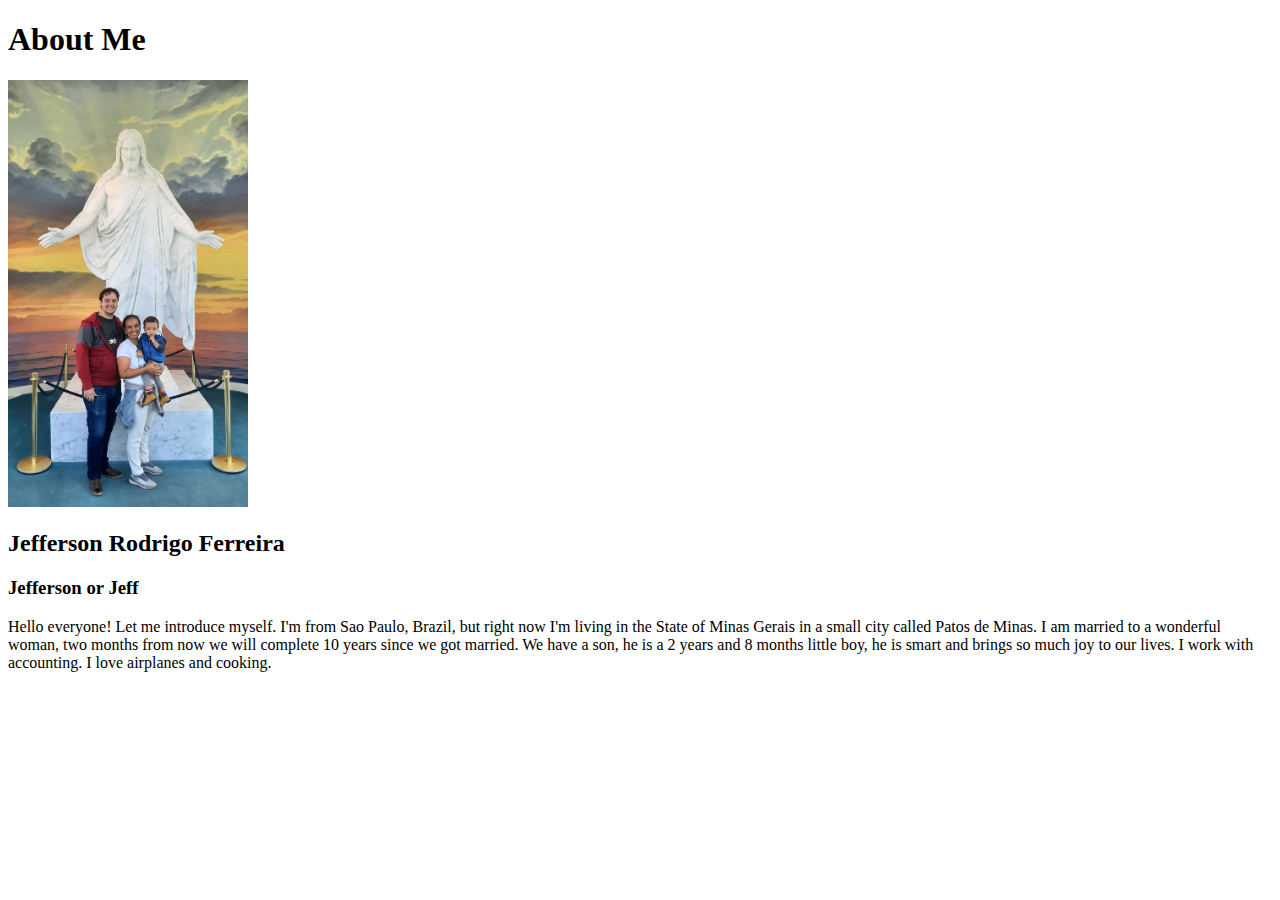
<file: aboutme/index.html>
<!DOCTYPE html>
<html lang="en">
<head>
    <meta charset="UTF-8">
    <meta name="viewport" content="width=device-width, initial-scale=1.0">
    <title>All About Me</title>
</head>
<body>
    <h1>About Me</h1>
    <img alt="Image temple?" src="images/my photo.jpg" width="240" height="" >
    <h2>Jefferson Rodrigo Ferreira</h2>
    <h3>Jefferson or Jeff</h3>
    <p>Hello everyone! Let me introduce myself. I'm from Sao Paulo, Brazil, 
        but right now I'm living in the State of Minas Gerais in a small city called Patos de Minas. 
        I am married to a wonderful woman, two months from now we will complete 10 years since we got married. 
        We have a son, he is a 2 years and 8 months little boy, he is smart and brings so much joy to our lives. 
        I work with accounting. I love airplanes and cooking. 
    </p>
</body>
</html>
</file>
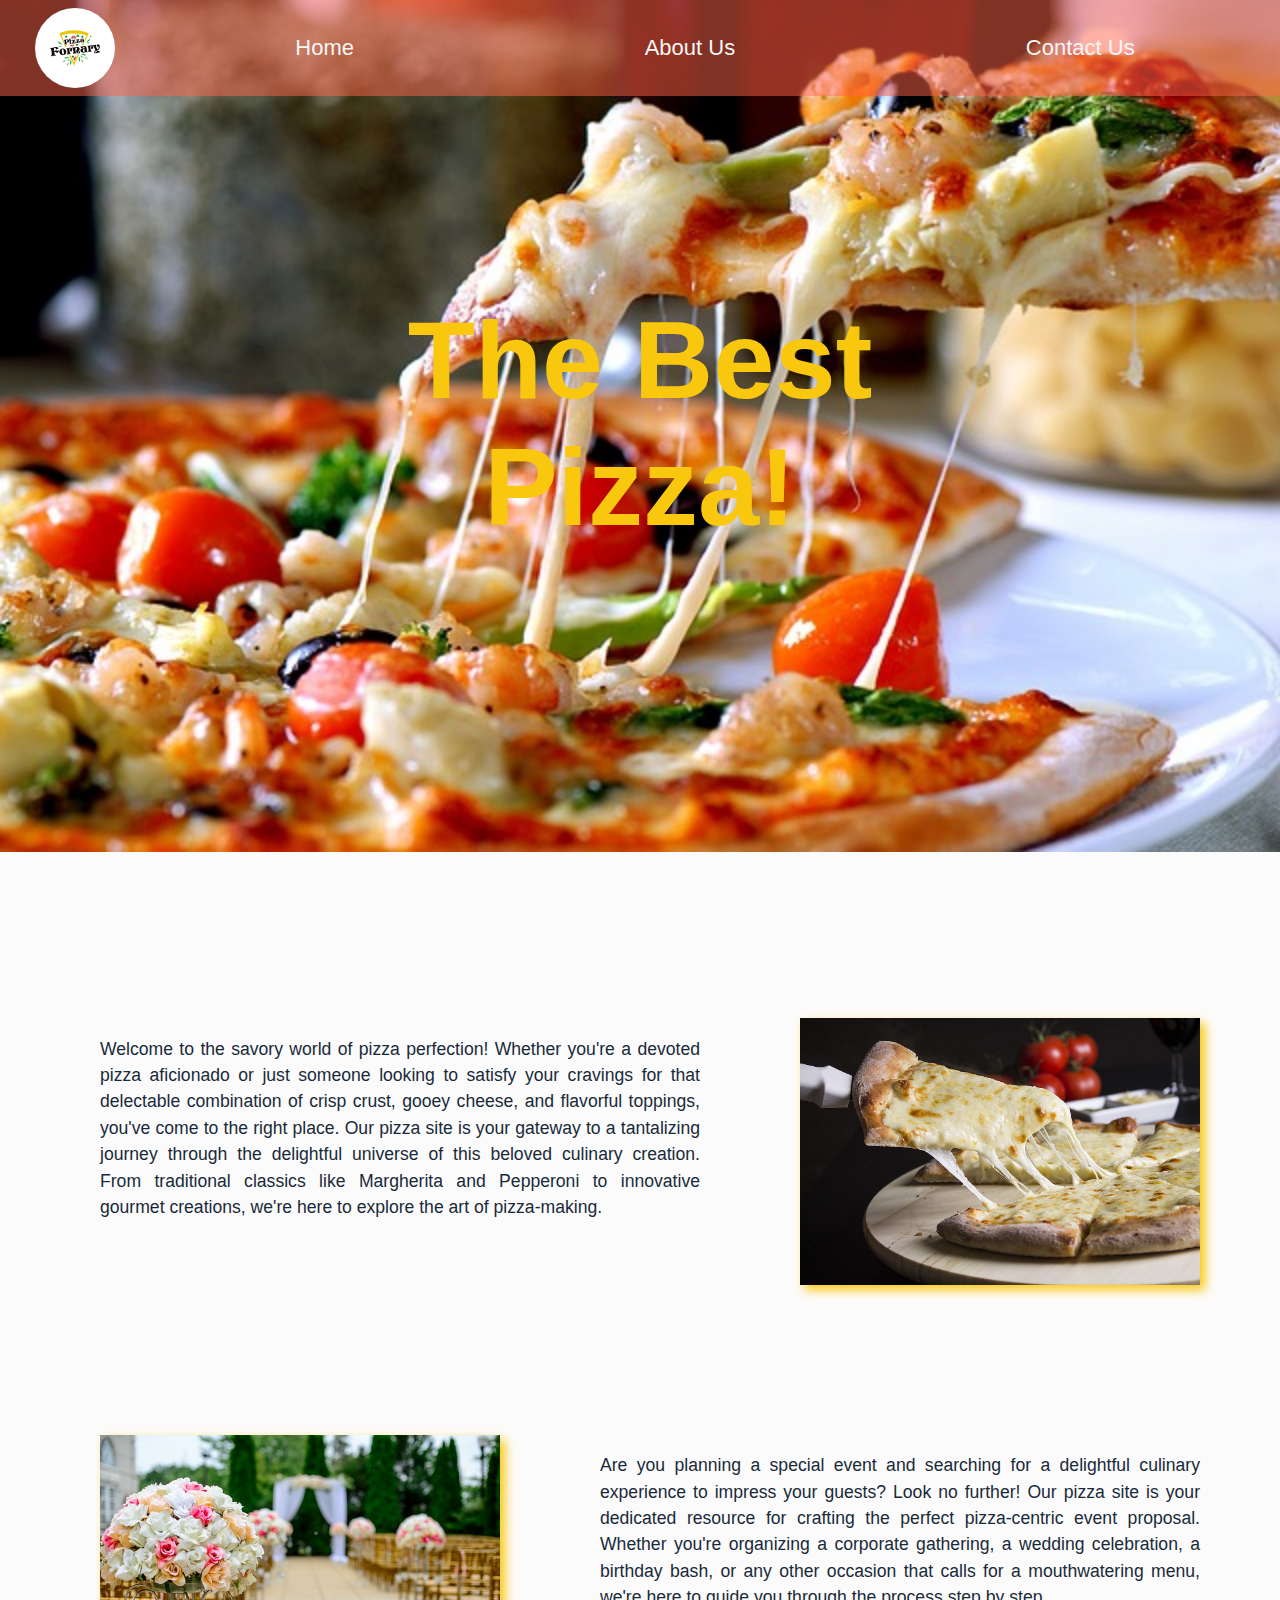
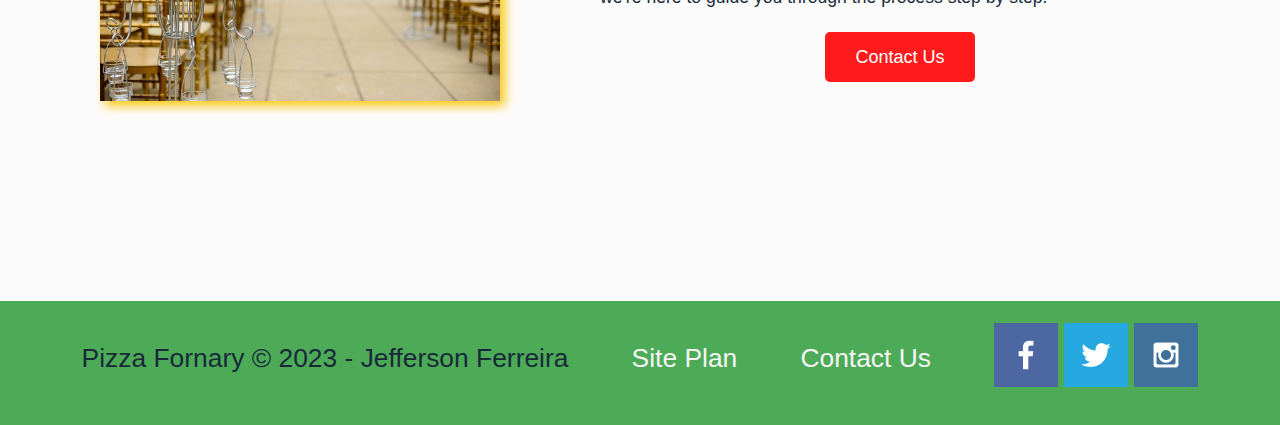
<file: pizzafornary/index.html>
<!DOCTYPE html>
<html lang="en">
<head>
    <meta charset="UTF-8">
    <meta name="viewport" content="width=device-width, initial-scale=1.0">
    <title>Pizza Fornary | Home</title>
    <link rel="stylesheet" href="styles/style.css">
</head>
<body>
    <div id="content">
        <header>
            <a id="logo_link" href="index.html">
                <img class="logo" src="images/logofornary.png" alt="Fornary Logo">
            </a>
            <nav>
                <a href="index.html">Home</a>
                <a href="aboutus.html">About Us</a>
                <a href="contactus.html">Contact Us</a>
            </nav>
        </header>
        <div id="hero">
            <div id="hero-box">
                <img id="hero-img" src="images/pizzah12.jpg" alt="Pizza slice">
            </div>
            <section id="hero-msg">
                <h1 class="home-title">The Best Pizza!</h1>
            </section>
        </div>
        <main class="home-grid">  

            <img class="welcome-paragraph" src="images/pizzah2.jpg" alt="cheese pizza" width="400px">
            
            <section class="txt-welcome-paragraph">  
                <p>Welcome to the savory world of pizza perfection! Whether you're a devoted pizza aficionado or just 
                   someone looking to satisfy your cravings for that delectable combination of crisp crust, gooey 
                   cheese, and flavorful toppings, you've come to the right place. Our pizza site is your gateway to 
                   a tantalizing journey through the delightful universe of this beloved culinary creation. From 
                   traditional classics like Margherita and Pepperoni to innovative gourmet creations, we're here to 
                   explore the art of pizza-making.
                </p>
            </section>

            <img class="second-paragraph" src="images/wedding.jpg" alt="wedding" width="400px">
            
            <section class="txt-event">  
                <p>Are you planning a special event and searching for a delightful culinary experience to impress your 
                   guests? Look no further! Our pizza site is your dedicated resource for crafting the perfect 
                   pizza-centric event proposal. Whether you're organizing a corporate gathering, a wedding celebration, 
                   a birthday bash, or any other occasion that calls for a mouthwatering menu, we're here to guide you 
                   through the process step by step.
                </p>
                <div class="button-box">
                    <a class="contactus" href="contactus.html">Contact Us</a>
                </div>
            </section>

            <div id="background"></div>
        </main>
        <footer>
            <p>Pizza Fornary &copy; 2023 - Jefferson Ferreira</p>
            <p><a href="site-plan.html">Site Plan</a></p>
            <p><a href="contactus.html">Contact Us</a></p>
            <div class="social">
                <a href="https://facebook.com" target="_blank">
                    <img src="images/facebook.png" alt="fb icon">
                </a>
                <a href="https://twitter.com" target="_blank">
                    <img src="images/twitter.png" alt="twitter icon">
                </a>
                <a href="https://instagram.com" target="_blank">
                    <img src="images/instagram.png" alt="instagram icon">
                </a>
            </div>
        </footer>
    </div>
    
</body>
</html>
</file>
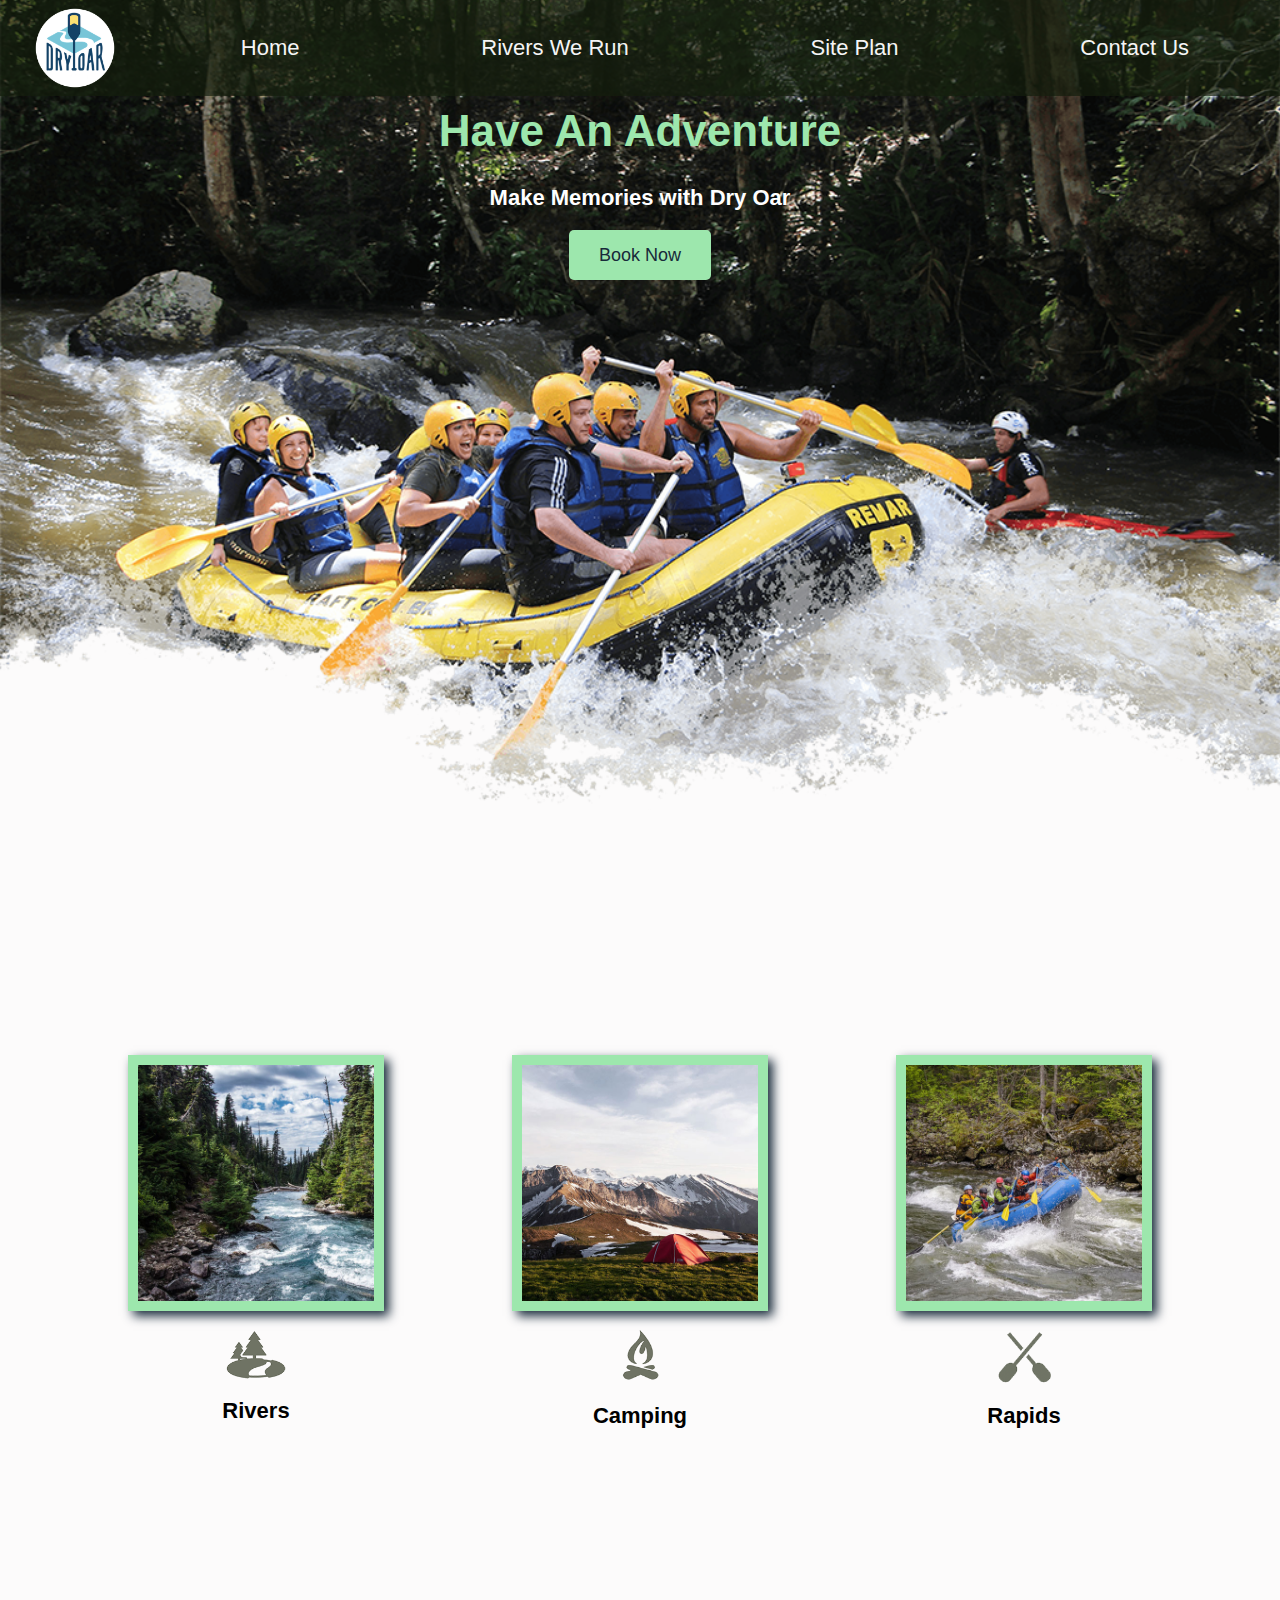
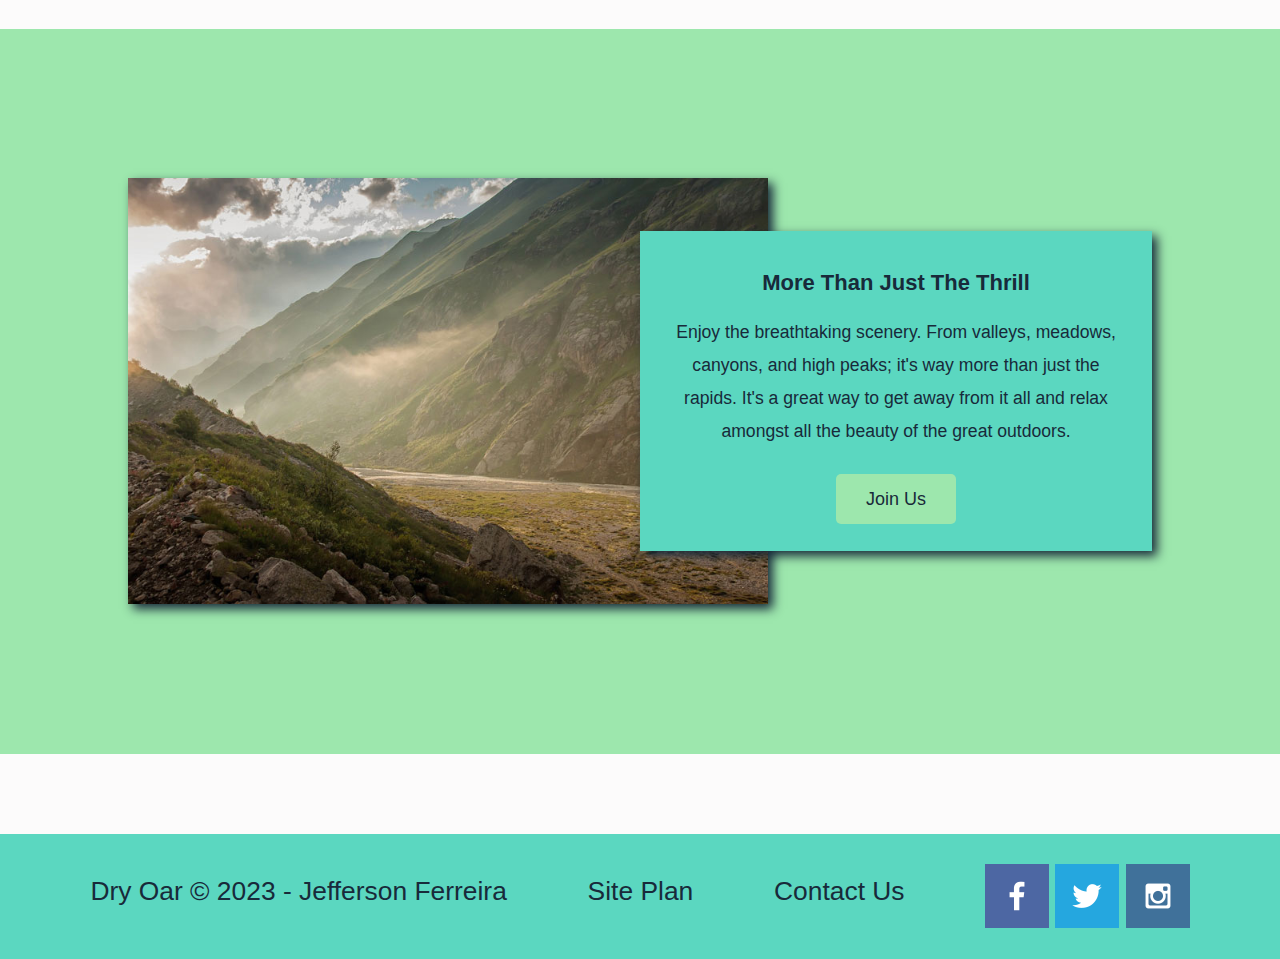
<file: wwr/index.html>
<!DOCTYPE html>
<html lang="en">
<head>
    <meta charset="UTF-8">
    <meta name="viewport" content="width=device-width, initial-scale=1.0">
    <title>Whitewater Rafting Vacations | Dry Oar Boating | Home</title>
    <link rel="stylesheet" href="styles/style.css">
</head>
<body>
    <div id="content">
        <header>
            <a id="logo_link" href="index.html">
                <img class="logo" src="images/logo.png" alt="Dry Oar Logo">
            </a>
            <nav>
                <a href="index.html">Home</a>
                <a href="rivers.html">Rivers We Run</a>
                <a href="site-plan-rafting.html">Site Plan</a>
                <a href="contactus.html">Contact Us</a>
            </nav>
        </header>
        <div id="hero">
            <div id="hero-box">
                <img id="hero-img" src="images/hero.png" alt="People enjoying white water rafting">
            </div>
            <section id="hero-msg">
                <h1 class="home-title">Have An Adventure</h1>
                <h4>Make Memories with Dry Oar </h4>
                <div class="button-box">
                    <a class="book" href="contactus.html">Book Now</a>
                </div>
            </section>
        </div>
        <main class="home-grid">      
            <section class="rivers-card">
                <img class="card-img" src="images/rivers.jpg" alt="river in forest">
                <img class="icon" src="images/river_icon.png" alt="river icon">
                <h2>Rivers</h2>
            </section>
            <section class="camping-card">
                <img class="card-img" src="images/camping.jpg" alt="tent in mountains">
                <img class="icon" src="images/fire_icon.png" alt="fire icon">
                <h2>Camping</h2>
            </section>
            <section class="rapids-card">
                <img class="card-img" src="images/rapids.jpg" alt="rafting boat">
                <img class="icon" src="images/oars.png" alt="oars icon">
                <h2>Rapids</h2>
            </section>
            <div id="background"></div>
            <img class="mountains" src="images/mountains.jpg" alt="Misty mountains">
            <section class="msg">
                <h2>More Than Just The Thrill</h2>
                <p>Enjoy the breathtaking scenery. From valleys, meadows, canyons, and high peaks; it's way more than just the rapids. It's a great way to get away from it all and relax amongst all the beauty of the great outdoors.</p>
                <a class="join" href="rivers.html">Join Us</a>
            </section>
        </main>
        <footer>
            <p>Dry Oar &copy; 2023 - Jefferson Ferreira</p>
            <p><a href="site-plan-rafting.html">Site Plan</a></p>
            <p><a href="contactus.html">Contact Us</a></p>
            <div class="social">
                <a href="https://facebook.com" target="_blank">
                    <img src="images/facebook.png" alt="fb icon">
                </a>
                <a href="https://twitter.com" target="_blank">
                    <img src="images/twitter.png" alt="twitter icon">
                </a>
                <a href="https://instagram.com" target="_blank">
                    <img src="images/instagram.png" alt="instagram icon">
                </a>
            </div>
        </footer>
    </div>
    
</body>
</html>
</file>
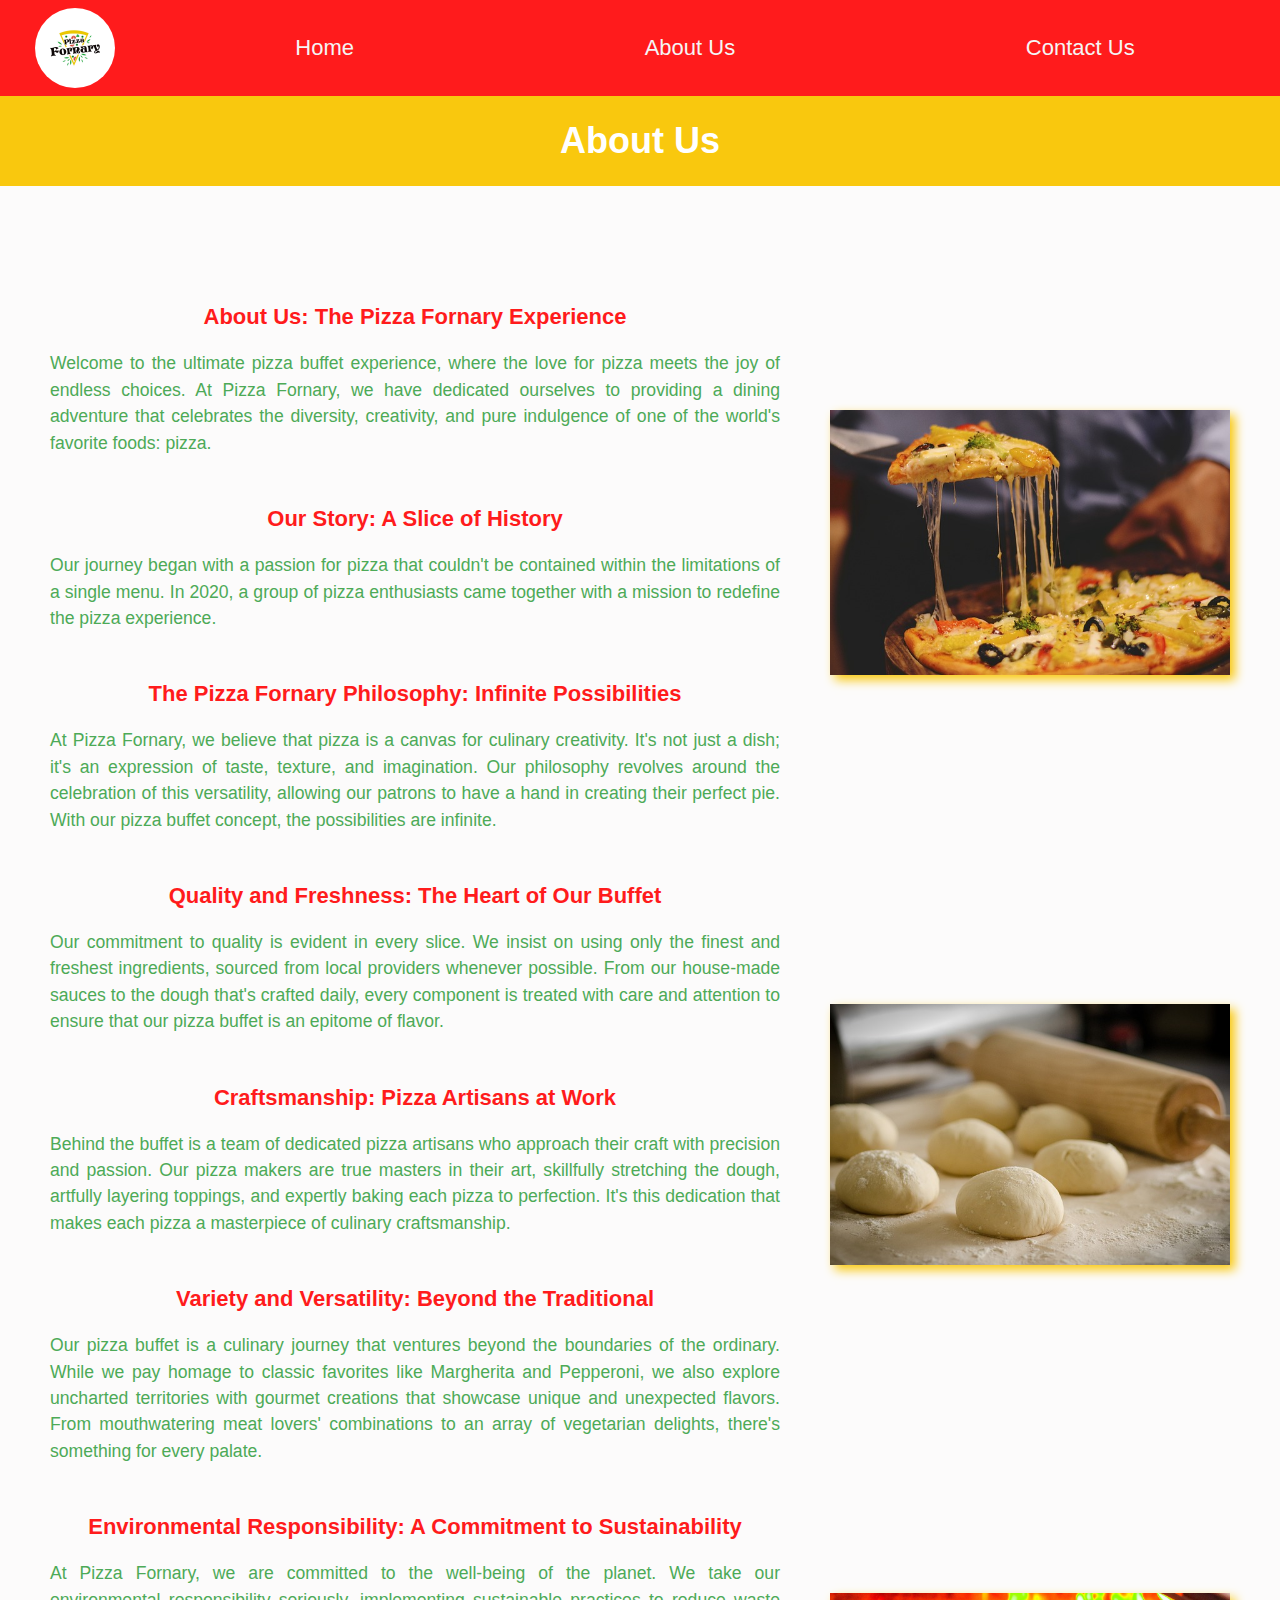
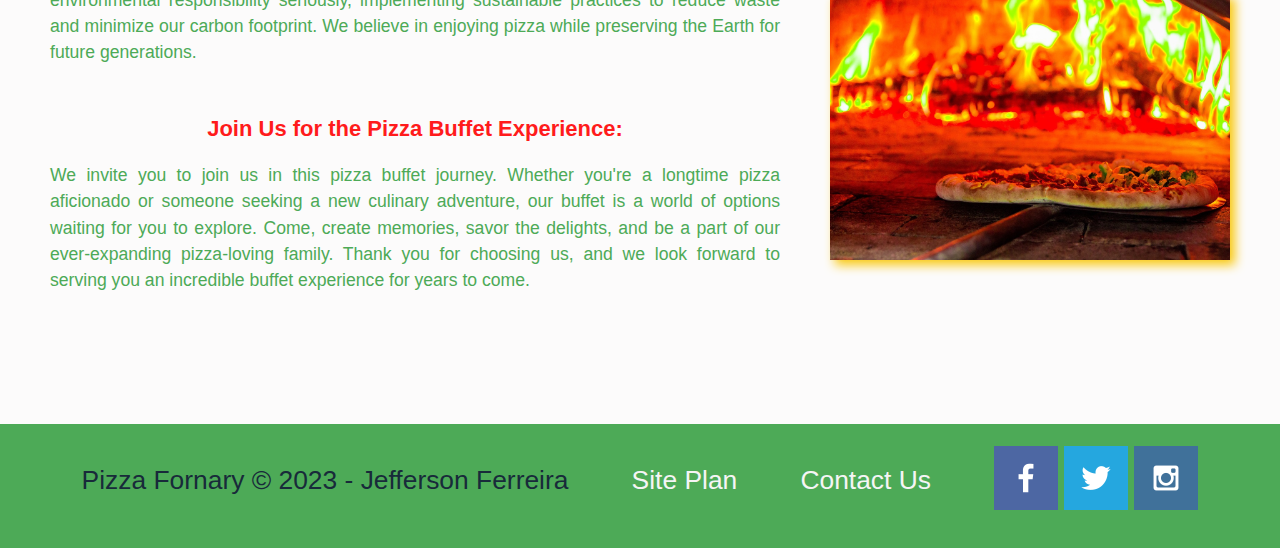
<file: pizzafornary/aboutus.html>
<!DOCTYPE html>
<html lang="en">
<head>
    <meta charset="UTF-8">
    <meta name="viewport" content="width=device-width, initial-scale=1.0">
    <title>Pizza Fornary | About Us</title>
    <link rel="stylesheet" href="styles/style.css">
</head>
<body>
    <div id="content">
        <header class="aboutus-page">
            <a id="logo_link" href="index.html">
                <img class="logo" src="images/logofornary.png" alt="Fornary Logo" width="200px">
            </a>
            <nav>
                <a href="index.html">Home</a>
                <a href="aboutus.html">About Us</a>
                <a href="contactus.html">Contact Us</a>
            </nav>
        </header>
        
        <main class="aboutus-grid">  
            <section class="aboutus-title">
                <h1>About Us</h1>
            </section>
            <section class="text-paragraph">
                <h2>About Us: The Pizza Fornary Experience</h2>  
                <p>Welcome to the ultimate pizza buffet experience, where the love for pizza meets the joy of endless 
                   choices. At Pizza Fornary, we have dedicated ourselves to providing a dining adventure that celebrates 
                   the diversity, creativity, and pure indulgence of one of the world's favorite foods: pizza.
                </p>
                <h2>Our Story: A Slice of History</h2>  
                <p>Our journey began with a passion for pizza that couldn't be contained within the limitations of a single 
                   menu. In 2020, a group of pizza enthusiasts came together with a mission to redefine the pizza experience.
                </p>
                <h2>The Pizza Fornary Philosophy: Infinite Possibilities</h2>  
                <p>At Pizza Fornary, we believe that pizza is a canvas for culinary creativity. It's not just a dish; 
                   it's an expression of taste, texture, and imagination. Our philosophy revolves around the celebration 
                   of this versatility, allowing our patrons to have a hand in creating their perfect pie. With our pizza 
                   buffet concept, the possibilities are infinite.
                </p>
                <h2>Quality and Freshness: The Heart of Our Buffet</h2>  
                <p>Our commitment to quality is evident in every slice. We insist on using only the finest and freshest 
                   ingredients, sourced from local providers whenever possible. From our house-made sauces to the dough 
                   that's crafted daily, every component is treated with care and attention to ensure that our pizza buffet 
                   is an epitome of flavor.
                </p>
                <h2>Craftsmanship: Pizza Artisans at Work</h2>  
                <p>Behind the buffet is a team of dedicated pizza artisans who approach their craft with precision and passion. 
                   Our pizza makers are true masters in their art, skillfully stretching the dough, artfully layering toppings, 
                   and expertly baking each pizza to perfection. It's this dedication that makes each pizza a masterpiece of 
                   culinary craftsmanship.
                </p>
                <h2>Variety and Versatility: Beyond the Traditional</h2>  
                <p>Our pizza buffet is a culinary journey that ventures beyond the boundaries of the ordinary. While we pay homage 
                   to classic favorites like Margherita and Pepperoni, we also explore uncharted territories with gourmet creations 
                   that showcase unique and unexpected flavors. From mouthwatering meat lovers' combinations to an array of 
                   vegetarian delights, there's something for every palate.
                </p>
                <h2>Environmental Responsibility: A Commitment to Sustainability</h2>  
                <p>At Pizza Fornary, we are committed to the well-being of the planet. We take our environmental responsibility seriously, 
                   implementing sustainable practices to reduce waste and minimize our carbon footprint. We believe in enjoying pizza while 
                   preserving the Earth for future generations.
                </p>
                <h2>Join Us for the Pizza Buffet Experience:</h2>  
                <p>We invite you to join us in this pizza buffet journey. Whether you're a longtime pizza aficionado or someone seeking a 
                   new culinary adventure, our buffet is a world of options waiting for you to explore. Come, create memories, savor the 
                   delights, and be a part of our ever-expanding pizza-loving family. Thank you for choosing us, and we look forward to 
                   serving you an incredible buffet experience for years to come.
                </p>
            </section>
                <button onclick="topFunction()" id="myBtn" title="Go to top">Top</button>
                <img class="fisrt-img-aboutus" src="images/pizzah3.jpg" alt="brocoli pizza" width="400px">
                <img class="second-img-aboutus" src="images/pizza2p.jpg" alt="pizza dough" width="400px">
                <img class="third-img-aboutus" src="images/pizzas1.jpg" alt="pizza in the oven" width="400px">
        </main>
        <footer>
            <p>Pizza Fornary &copy; 2023 - Jefferson Ferreira</p>
            <p><a href="site-plan.html">Site Plan</a></p>
            <p><a href="contactus.html">Contact Us</a></p>
            <div class="social">
                <a href="https://facebook.com" target="_blank">
                    <img src="images/facebook.png" alt="fb icon">
                </a>
                <a href="https://twitter.com" target="_blank">
                    <img src="images/twitter.png" alt="twitter icon">
                </a>
                <a href="https://instagram.com" target="_blank">
                    <img src="images/instagram.png" alt="instagram icon">
                </a>
            </div>
        </footer>
    </div>
    <script>
        // Get the button:
    let mybutton = document.getElementById("myBtn");
    
    // When the user scrolls down 20px from the top of the document, show the button
    window.onscroll = function() {scrollFunction()};
    
    function scrollFunction() {
      if (document.body.scrollTop > 20 || document.documentElement.scrollTop > 20) {
        mybutton.style.display = "block";
      } else {
        mybutton.style.display = "none";
      }
    }
    
    // When the user clicks on the button, scroll to the top of the document
    function topFunction() {
      document.body.scrollTop = 0; // For Safari
      document.documentElement.scrollTop = 0; // For Chrome, Firefox, IE and Opera
    }
    </script>
</body>
</html>
</file>
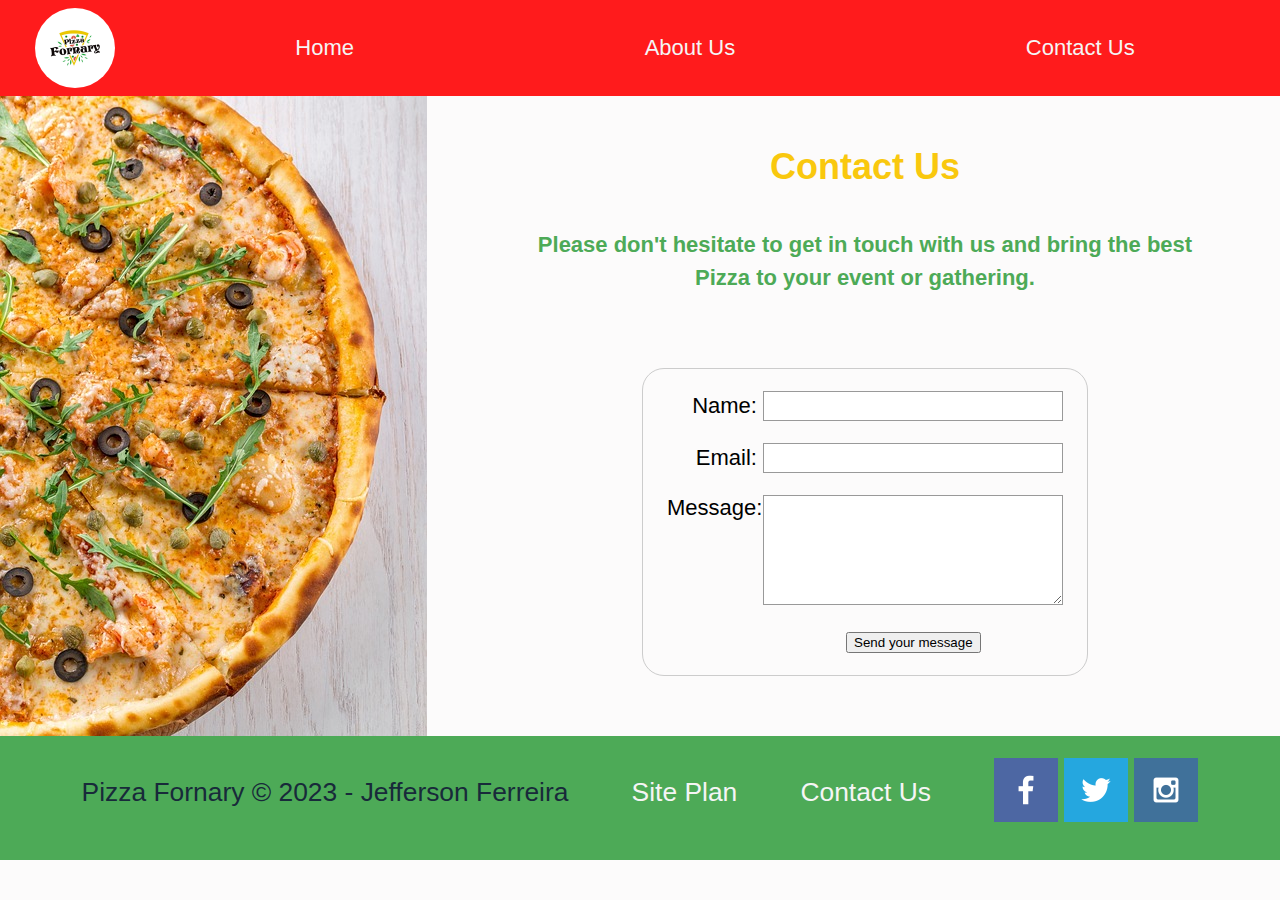
<file: pizzafornary/contactus.html>
<!DOCTYPE html>
<html lang="en">
<head>
    <meta charset="UTF-8">
    <meta name="viewport" content="width=device-width, initial-scale=1.0">
    <title>Pizza Fornary | Contact Us</title>
    <link rel="stylesheet" href="styles/style.css">
</head>
<body>
    <div id="content">
        <header class="contactus-page">
            <a id="logo_link" href="index.html">
                <img class="logo" src="images/logofornary.png" alt="Fornary Logo" width="200px">
            </a>
            <nav>
                <a href="index.html">Home</a>
                <a href="aboutus.html">About Us</a>
                <a href="contactus.html">Contact Us</a>
            </nav>
        </header>
        
        <main class="contactus-grid">  
            <section class="contactus-title">
                <h1>Contact Us</h1>
                <h4>Please don't hesitate to get in touch with us and bring the best Pizza to your event 
                    or gathering.</h4>
            </section>
            <section class="contactus-form">
                <div id="feedback"></div>   
            <form action="/my-handling-form-page" method="post">
                <ul>
                    <li>
                        <label for="name">Name:</label>
                        <input type="text" id="name" name="user_name" />
                    </li>
                    <li>
                        <label for="mail">Email:</label>
                        <input type="email" id="mail" name="user_email" />
                    </li>
                    <li>
                        <label for="msg">Message:</label>
                        <textarea id="msg" name="user_message"></textarea>     
                    </li>
                    <li class="button">
                        <button type="submit">Send your message</button>
                    </li>
                </ul>        
            </form>
            </section>

                <img class="contactus-img" src="images/pizzap21.jpg" alt="half pizza">
                
            </section>

            <div id="background"></div>
        </main>
        <footer>
            <p>Pizza Fornary &copy; 2023 - Jefferson Ferreira</p>
            <p><a href="site-plan.html">Site Plan</a></p>
            <p><a href="contactus.html">Contact Us</a></p>
            <div class="social">
                <a href="https://facebook.com" target="_blank">
                    <img src="images/facebook.png" alt="fb icon">
                </a>
                <a href="https://twitter.com" target="_blank">
                    <img src="images/twitter.png" alt="twitter icon">
                </a>
                <a href="https://instagram.com" target="_blank">
                    <img src="images/instagram.png" alt="instagram icon">
                </a>
            </div>
        </footer>
    </div>
    
</body>
</html>
</file>
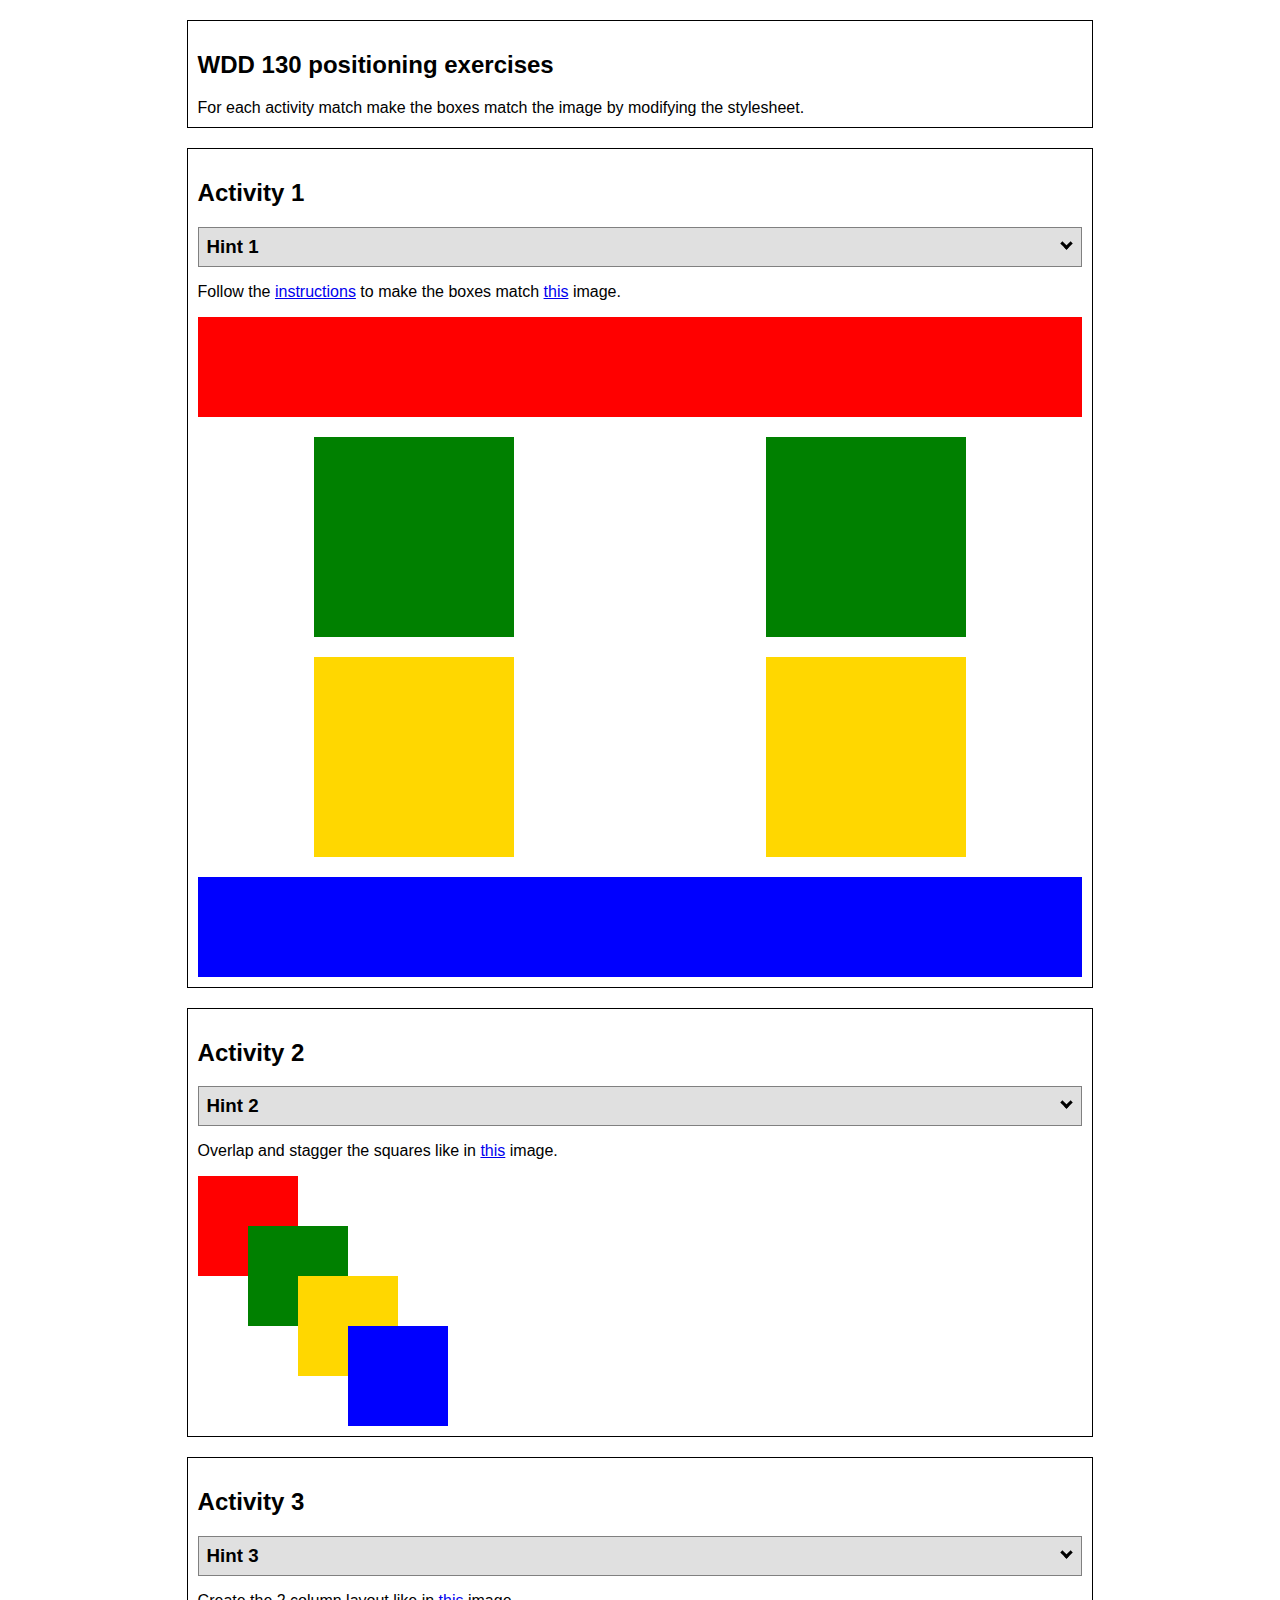
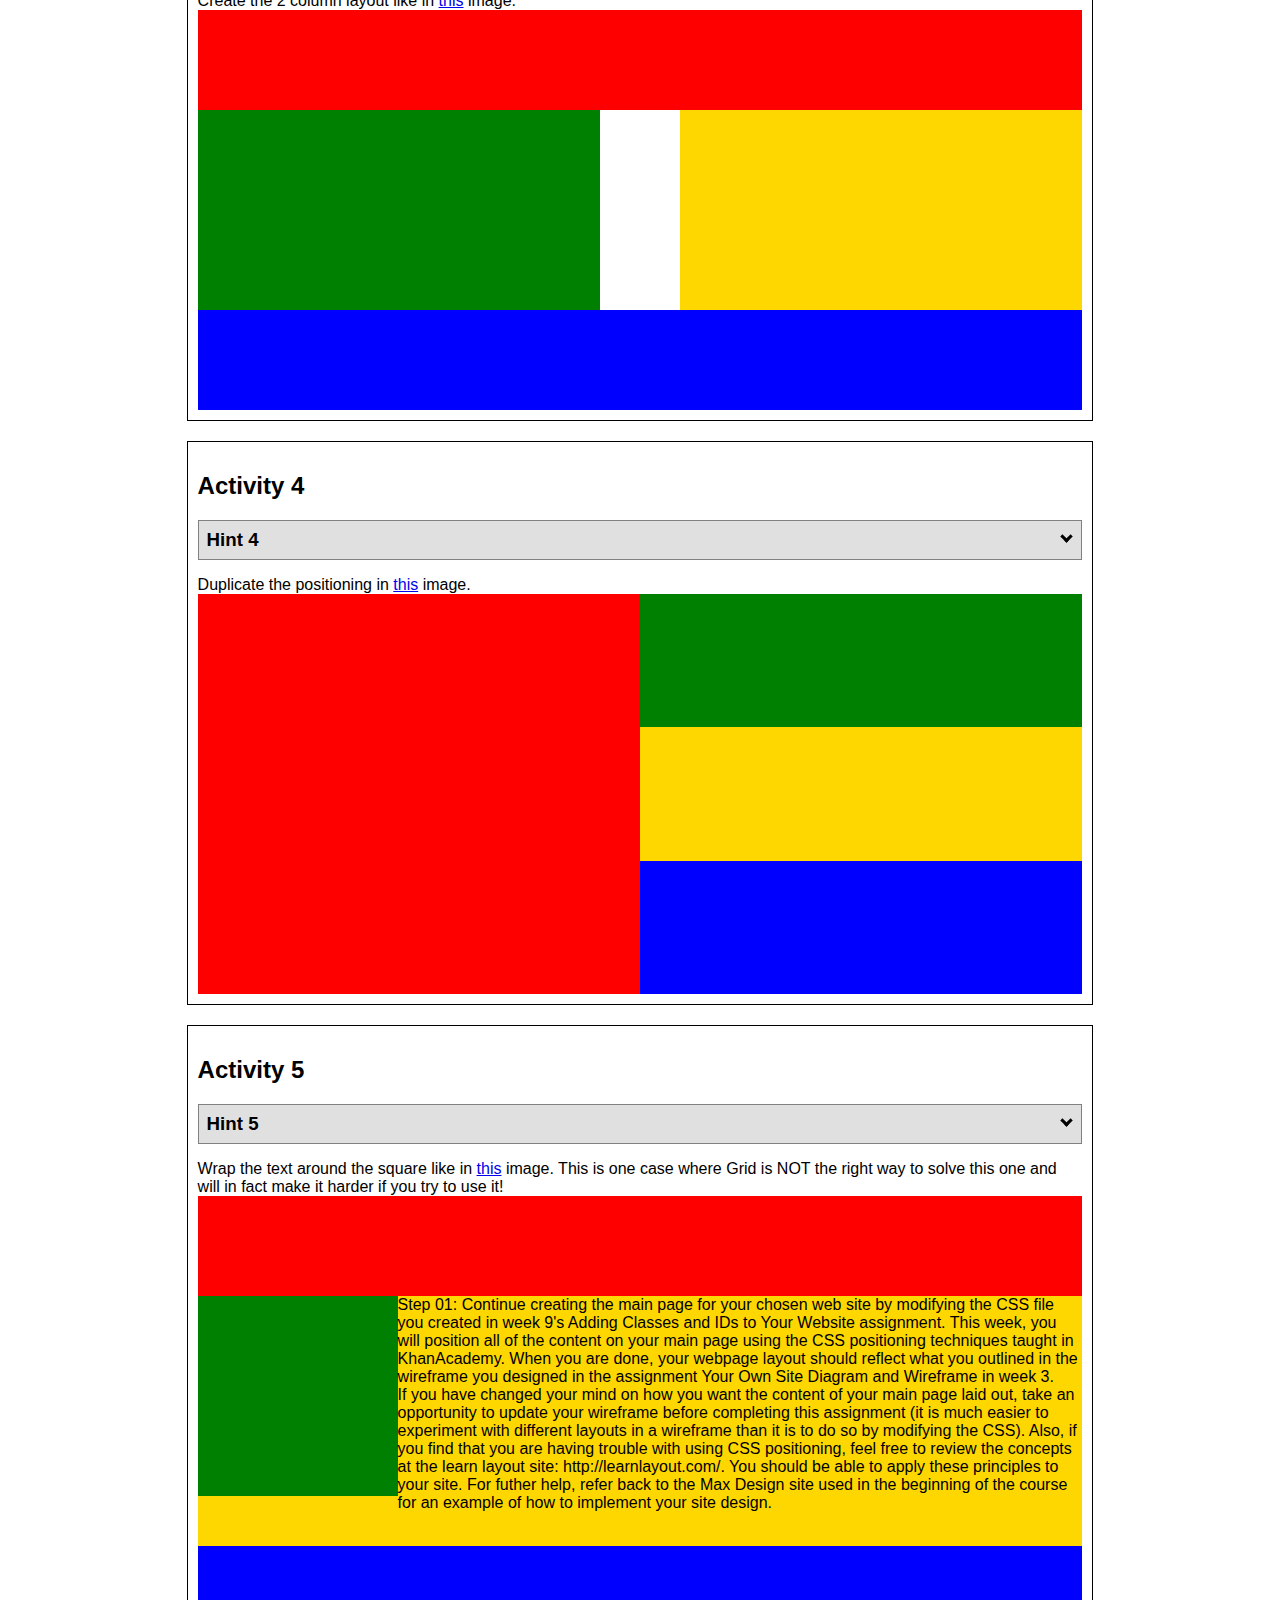
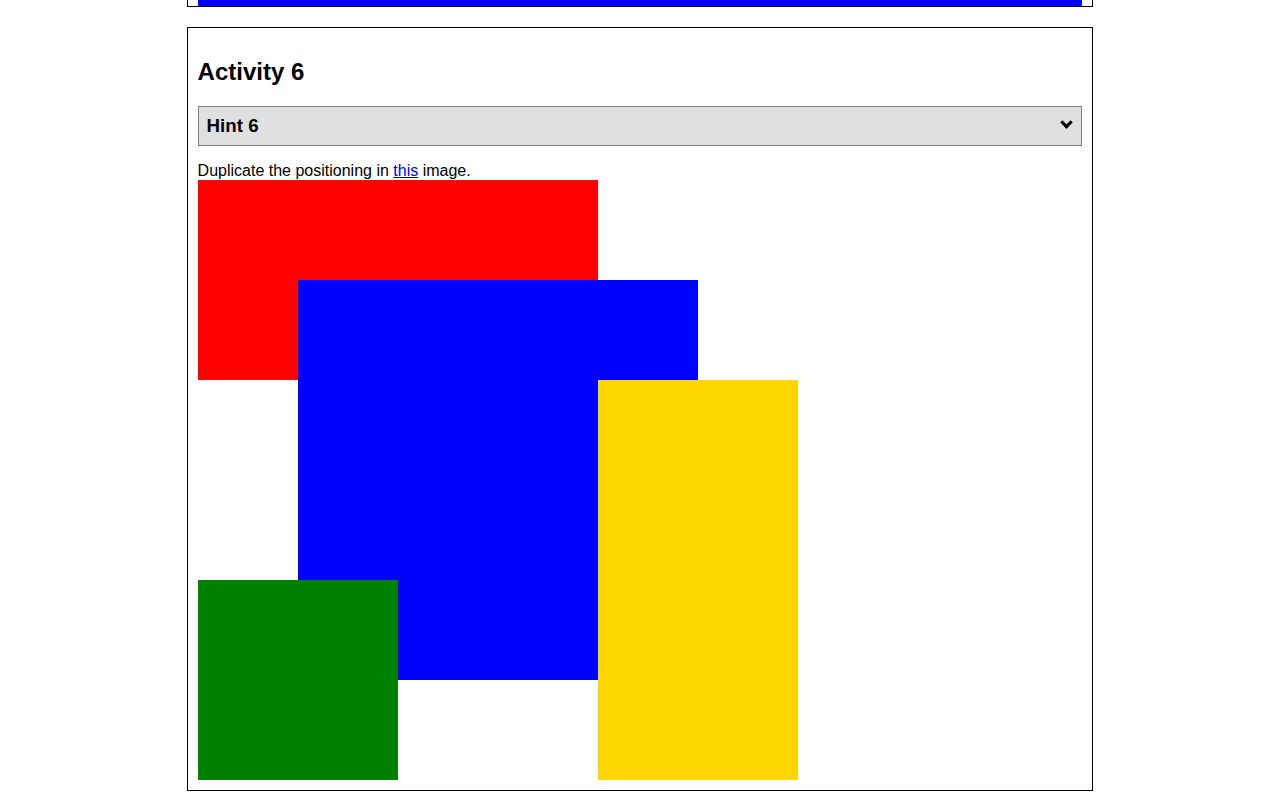
<file: positioning/positioning.html>
<!DOCTYPE html>
<html lang="en">
  <head>
    <!-- HTML - Name: positioning.html -->
    <title>Positioning Activity</title>
    <link rel="stylesheet" type="text/css" href="positionstyles.css" />
  </head>
  <body>
    <div class="activity">
      <h2>WDD 130 positioning exercises</h2>
      For each activity match make the boxes match the image by modifying the stylesheet.</div>
    <div class="activity">
      <h2>Activity 1</h2>
      <section class="hint"><input type="checkbox" ><i></i> <h3>Hint 1</h3><div><p>Check out the <a href="https://byui-wdd.github.io/wdd130/activities/w06-css-positioning.html" target="_blank">activity instructions</a> in Ilearn!</p></div></section>
      <p>Follow the <a href="https://byui-wdd.github.io/wdd130/activities/w06-css-positioning.html" target="_blank">instructions</a> to make the boxes match  <a href="https://byui-wdd.github.io/wdd130/images/example1.png" target="_blank">this</a> image.</p>
      <div class="content1" >
        <div class="red1" ></div>
        <div class="green1" ></div>
        <div class="green1" ></div>
        <div class="yellow1"></div>
        <div class="yellow1"></div>
        <div class="blue1"></div>
      </div>
    </div>
    <div class="activity">
      <h2>Activity 2</h2>
      <section class="hint"><input type="checkbox" > <h3>Hint 2</h3><i></i><div>
      <ul>
      <li>grid-template-columns: 50px 50px 50px 50px 50px </li></ul></div></section>
      <p>Overlap and stagger the squares like in <a href="https://byui-wdd.github.io/wdd130/images/example2.png" target="_blank">this</a> image.</p>
      <div class="content2" >
        <div class="red2" ></div>
        <div class="green2" ></div>
        <div class="yellow2"></div>
        <div class="blue2"></div>
      </div>
    </div>
    <div class="activity">
      <h2>Activity 3</h2>
      <section class="hint"><input type="checkbox" > <h3>Hint 3</h3><i></i><div><p>This one is going to be best solved with CSS Grid. Remember to make the boxes the right width first...then start moving them around. </p><h4>Properties used:</h4><ul><li>display:grid;</li><li>grid-template-columns:</li><li>grid-column-gap:</li>
        <li>grid-column:</li>  </ul></div></section>
      Create the 2 column layout like in <a href="https://byui-wdd.github.io/wdd130/images/example3.png" target="_blank">this</a>  image.
      <div class="content3" >
        <div class="red3" ></div>
        <div class="green3" ></div>
        <div class="yellow3"></div>
        <div class="blue3"></div>
      </div>
    </div>
    <div class="activity">
      <h2>Activity 4</h2>
      <section class="hint"><input type="checkbox" > <h3>Hint 4</h3><i></i><div><p>For the others we have been primarily concerned with width. For this one you will need to adjust height as well. </p><h4>Properties used:</h4><ul><li>display:grid;</li><li>grid-template-columns:</li><li>grid-row:</li></ul></div></section>
      Duplicate the positioning in <a href="https://byui-wdd.github.io/wdd130/images/example4.png" target="_blank">this</a> image. 
      <div class="content4" >
        <div class="red4" ></div>
        <div class="green4" ></div>
        <div class="yellow4"></div>
        <div class="blue4"></div>
      </div>
    </div>

    <div class="activity">
      <h2>Activity 5</h2>
      <section class="hint"><input type="checkbox" > <h3>Hint 5</h3><i></i><div><p>Grid is <strong>not</strong> the right way to do this.  In fact there is only one way to really do that...and that is with float. Remember that we float the thing we want the text to wrap around.  Also remember to start by making all the shapes the right size and shape.</p><h4>Properties used:</h4><ul><li>float: left;</li></ul></div></section>
      Wrap the text around the square like in <a href="https://byui-wdd.github.io/wdd130/images/example5.png" target="_blank">this</a> image. This is one case where Grid is NOT the right way to solve this one and will in fact make it harder if you try to use it!
      <div class="content5" >
        <div class="red5" ></div>
        <div class="green5" ></div>
        <div class="yellow5">Step 01: Continue creating the main page for your chosen web site by modifying the CSS file you created in week 9's Adding Classes and IDs to Your Website assignment. This week, you will position all of the content on your main page using the CSS positioning techniques taught in KhanAcademy. When you are done, your webpage layout should reflect what you outlined in the wireframe you designed in the assignment Your Own Site Diagram and Wireframe in week 3. <br />
          If you have changed your mind on how you want the content of your main page laid out, take an opportunity to update your wireframe before completing this assignment (it is much easier to experiment with different layouts in a wireframe than it is to do so by modifying the CSS). Also, if you find that you are having trouble with using CSS positioning, feel free to review the concepts at the learn layout site: http://learnlayout.com/. You should be able to apply these principles to your site. For futher help, refer back to the Max Design site used in the beginning of the course for an example of how to implement your site design.</div>
        <div class="blue5"></div>
      </div>
    </div>
    <div class="activity">
      <h2>Activity 6</h2>
      <section class="hint"><input type="checkbox" > <h3>Hint 6</h3><i></i><div><p>This one is all about visualizing the grid behind the layout. If you are having a hard time doing that first: all the sizes are even multiples of 100, and second here is another example with the lines drawn: <a href="https://byui-wdd.github.io/wdd130/images/example6-hint.png" target="_blank">example 6 with lines</a>. For this one you will find it easiest if you use px for the column width. You can also use <kbd>z-index</kbd> to control the element layering.    </p><h4>Properties used:</h4><ul><li>display:grid;</li><li>grid-template-columns:</li><li>grid-column:</li><li>grid-row:</li><li><a href="https://www.w3schools.com/cssref/pr_pos_z-index.asp" target="_blank">z-index:</a></li></ul></div></section>
      Duplicate the positioning in <a href="https://byui-wdd.github.io/wdd130/images/example6.png" target="_blank">this</a> image.
      <div class="content6" >
        <div class="red6" ></div>
        <div class="green6" ></div>
        <div class="yellow6"></div>
        <div class="blue6"></div>
      </div>
    </div>
  </body>
</html>
</file>
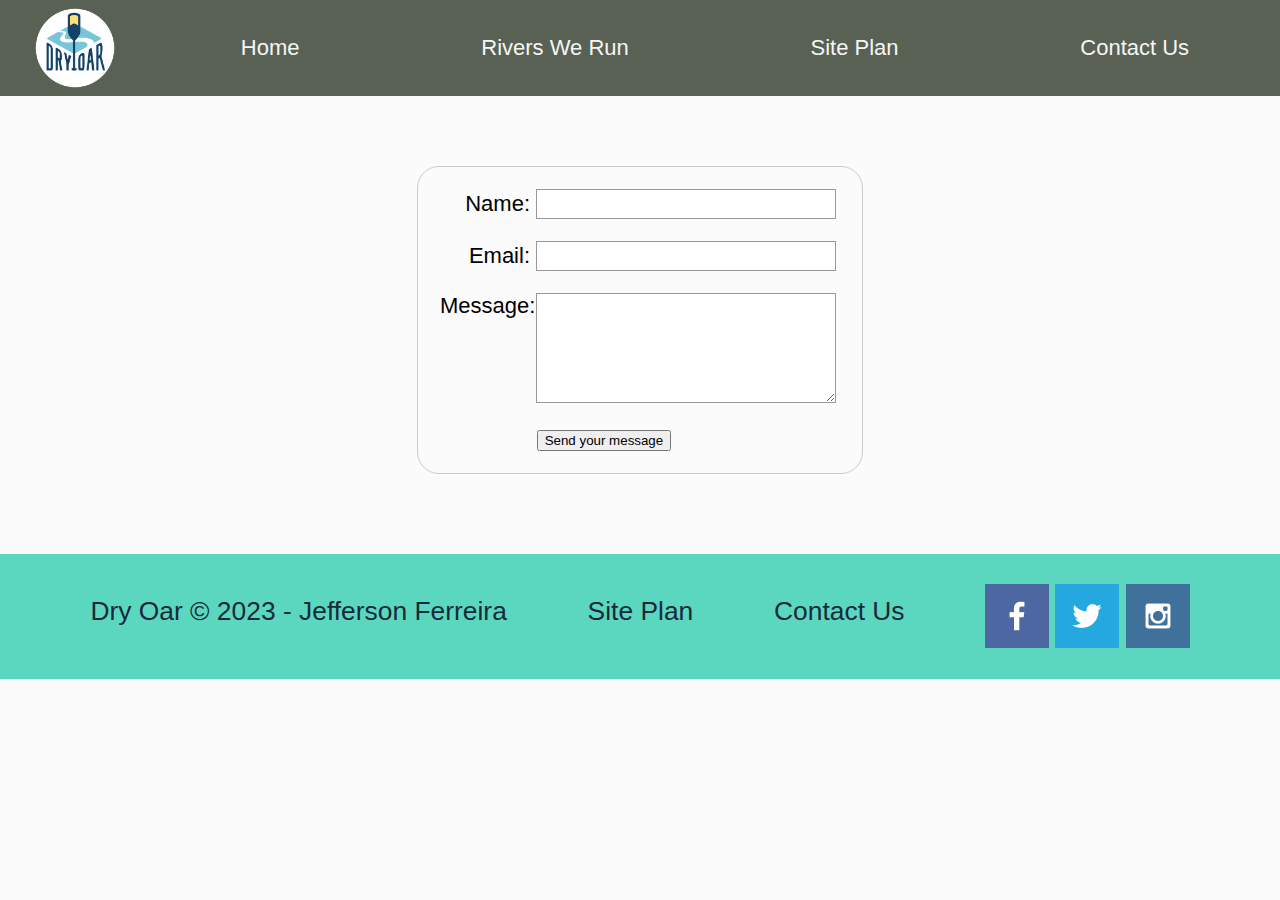
<file: wwr/contactus.html>
<!DOCTYPE html>
<html lang="en">
<head>
    <meta charset="UTF-8">
    <meta name="viewport" content="width=device-width, initial-scale=1.0">
    <title>Contact Us</title>
    <link rel="stylesheet" href="styles/style.css">
</head>
<body>
    <div id="content">
        <header>
            <a id="logo_link" href="index.html">
                <img class="logo" src="images/logo.png" alt="Dry Oar Logo">
            </a>
            <nav>
                <a href="index.html">Home</a>
                <a href="rivers.html">Rivers We Run</a>
                <a href="site-plan-rafting.html">Site Plan</a>
                <a href="contactus.html">Contact Us</a>
            </nav>
        </header>
        
        <main class="form">   
            <div id="feedback"></div>   
            <form action="/my-handling-form-page" method="post">
                <ul>
                    <li>
                        <label for="name">Name:</label>
                        <input type="text" id="name" name="user_name" />
                    </li>
                    <li>
                        <label for="mail">Email:</label>
                        <input type="email" id="mail" name="user_email" />
                    </li>
                    <li>
                        <label for="msg">Message:</label>
                        <textarea id="msg" name="user_message"></textarea>     
                    </li>
                    <li class="button">
                        <button type="submit">Send your message</button>
                    </li>
                </ul>        
            </form>
        </main>
        <footer>
            <p>Dry Oar &copy; 2023 - Jefferson Ferreira</p>
            <p><a href="site-plan-rafting.html">Site Plan</a></p>
            <p><a href="contactus.html">Contact Us</a></p>
            <div class="social">
                <a href="https://facebook.com" target="_blank">
                    <img src="images/facebook.png" alt="fb icon">
                </a>
                <a href="https://twitter.com" target="_blank">
                    <img src="images/twitter.png" alt="twitter icon">
                </a>
                <a href="https://instagram.com" target="_blank">
                    <img src="images/instagram.png" alt="instagram icon">
                </a>
            </div>
        </footer>
    </div>
    <script>
        // get the feedback div element so we can do something with it.
        const feedbackElement = document.getElementById('feedback');
        // get the form so we can read what was entered in it.
        const formElement = document.forms[0];
        // add a 'listener' to wait for a submission of our form. When that happens run the code below.
        formElement.addEventListener('submit', function(e) {
            // stop the form from doing the default action.
            e.preventDefault();
            // set the contents of our feedback element to a message letting the user know the form was submitted successfully. Notice that we pull the name that was entered in the form to personalize the message!
            feedbackElement.innerHTML = 'Hello '+ formElement.user_name.value +'! Thank you for your message. We will get back with you as soon as possible!';
            // make the feedback element visible.
            feedbackElement.style.display = "block";
            // add a class to move everything down so our message doesn't cover it.
            document.body.classList.toggle('moveDown');
        });
    </script>    
</body>
</html>
</file>
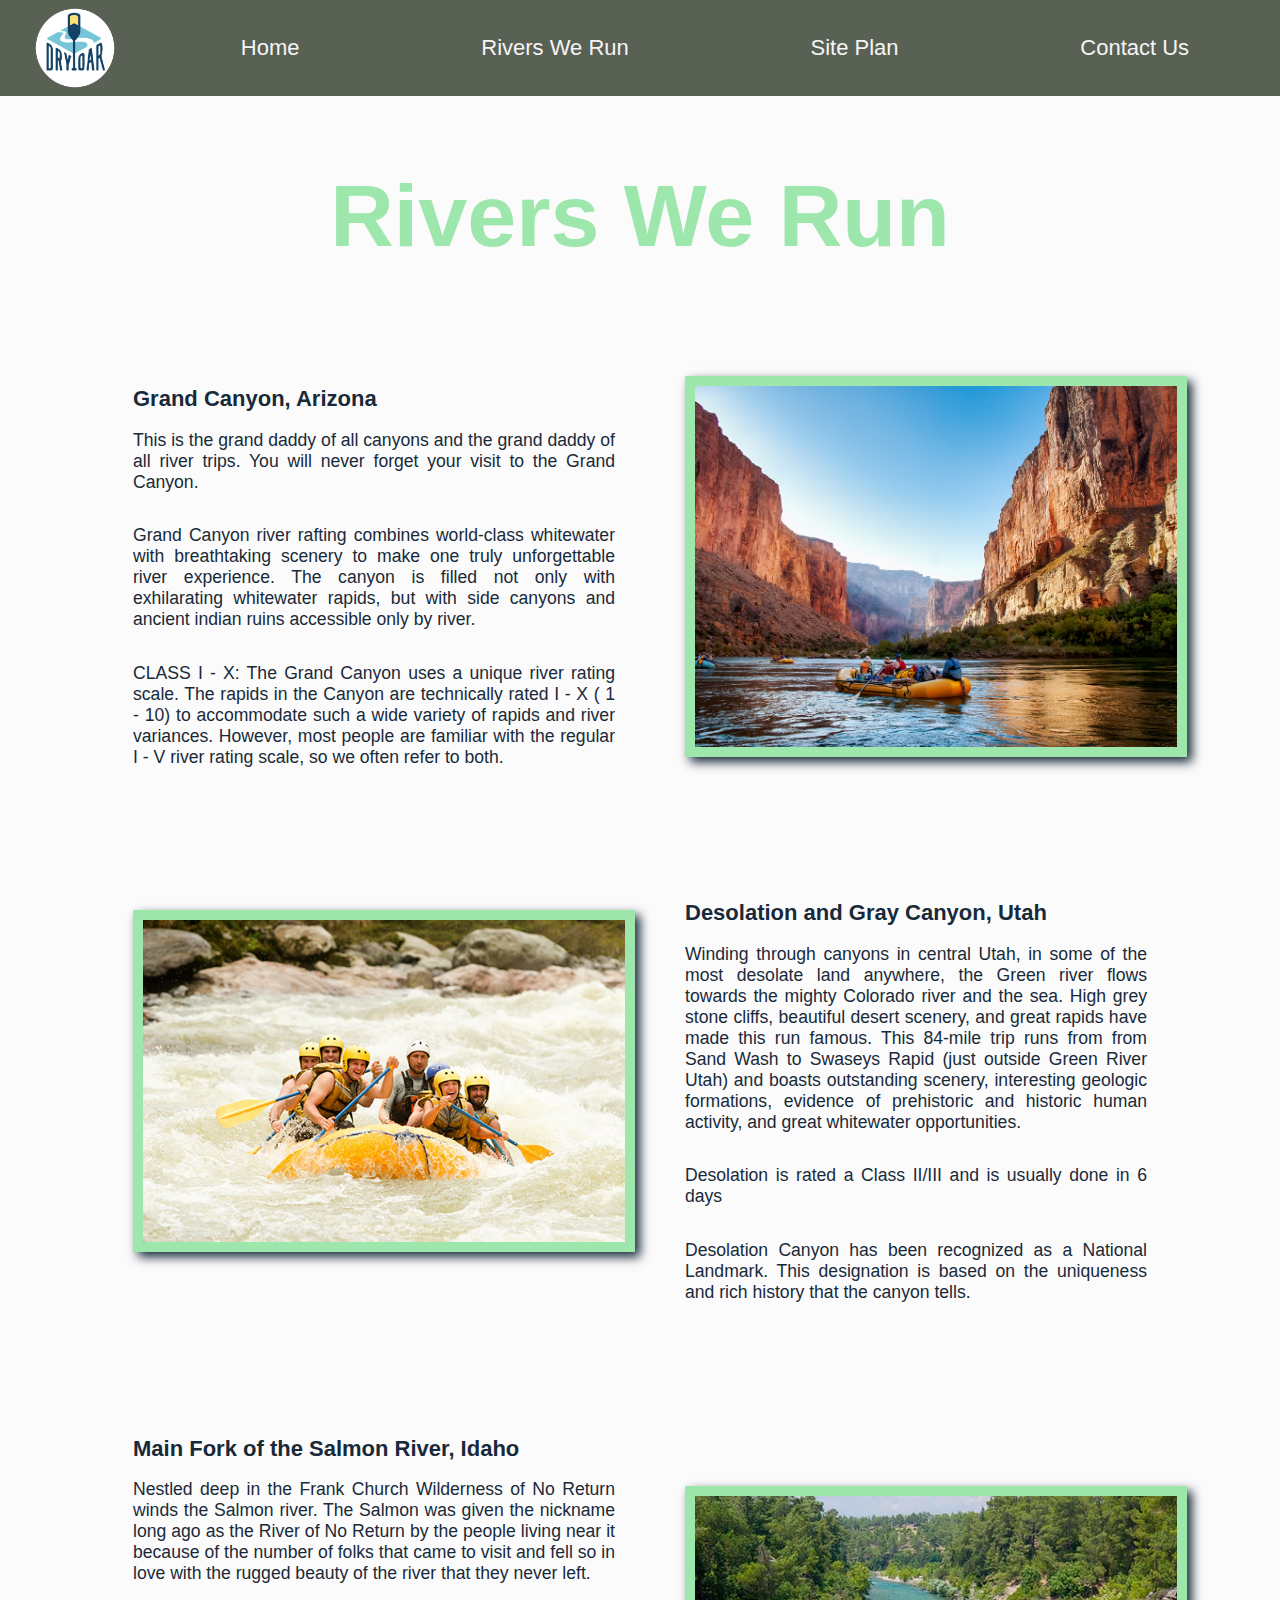
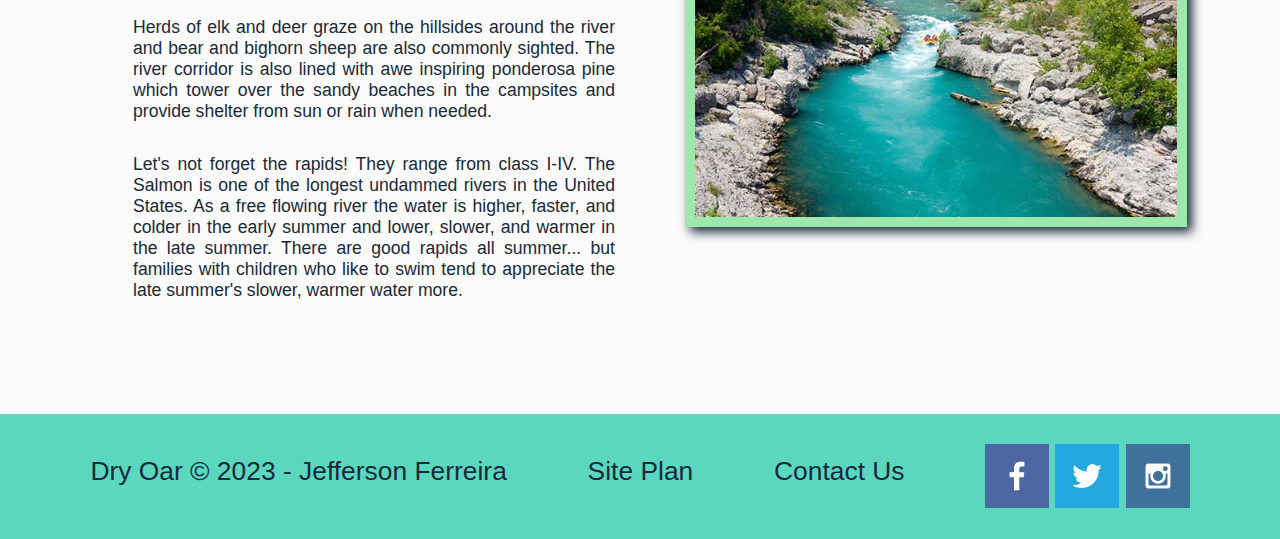
<file: wwr/rivers.html>
<!DOCTYPE html>
<html lang="en">
<head>
    <meta charset="UTF-8">
    <meta name="viewport" content="width=device-width, initial-scale=1.0">
    <title>Whitewater Rivers We Run</title>
    <link rel="stylesheet" href="styles/style.css">
</head>
<body>
    <div id="content">
        <header>
            <a id="logo_link" href="index.html">
                <img class="logo" src="images/logo.png" alt="Dry Oar Logo">
            </a>
            <nav>
                <a href="index.html">Home</a>
                <a href="rivers.html">Rivers We Run</a>
                <a href="site-plan-rafting.html">Site Plan</a>
                <a href="contactus.html">Contact Us</a>
            </nav>
        </header>
        <main class="rwr-grid">
            <section class="rivers-title">
                <h1>Rivers We Run</h1>
            </section>
            
            <img class="arizona-river" src="images/RWR2.jpg" alt="boat in canyon">
            
            <section class="txt-arizona-river">  
                <h2>Grand Canyon, Arizona</h2>
                <p>This is the grand daddy of all canyons and the grand daddy of all river trips. You will never 
                   forget your visit to the Grand Canyon.
                </p>
                <p>Grand Canyon river rafting combines world-class whitewater with breathtaking scenery to make one 
                   truly unforgettable river experience. The canyon is filled not only with exhilarating whitewater 
                   rapids, but with side canyons and ancient indian ruins accessible only by river.
                </p>    
                <p>CLASS I - X: The Grand Canyon uses a unique river rating scale. The rapids in the Canyon are 
                   technically rated I - X ( 1 - 10) to accommodate such a wide variety of rapids and river 
                   variances. However, most people are familiar with the regular I - V river rating scale, so we 
                   often refer to both.
                </p>
            </section>
            <img class="utah-river" src="images/RWR4.jpg" alt="boat in river">
            
            <section class="txt-utah-river">    
                <h2>Desolation and Gray Canyon, Utah</h2>
                <p>Winding through canyons in central Utah, in some of the most desolate land anywhere, the Green 
                   river flows towards the mighty Colorado river and the sea. High grey stone cliffs, beautiful desert 
                   scenery, and great rapids have made this run famous. This 84-mile trip runs from from Sand Wash to 
                   Swaseys Rapid (just outside Green River Utah) and boasts outstanding scenery, interesting geologic 
                   formations, evidence of prehistoric and historic human activity, and great whitewater opportunities.
                </p>
                <p>Desolation is rated a Class II/III and is usually done in 6 days
                </p>    
                <p>Desolation Canyon has been recognized as a National Landmark.  This designation is based on the 
                   uniqueness and rich history that the canyon tells.
                </p>
            </section>
            
            <img class="idaho-river" src="images/RWR5.jpg" alt="boat in river florest">
            
            <section class="txt-idaho-river">    
                <h2>Main Fork of the Salmon River, Idaho</h2>
                <p>Nestled deep in the Frank Church Wilderness of No Return winds the Salmon river. The Salmon was 
                   given the nickname long ago as the River of No Return by the people living near it because of the 
                   number of folks that came to visit and fell so in love with the rugged beauty of the river that 
                   they never left.
                </p>
                <p>Herds of elk and deer graze on the hillsides around the river and bear and bighorn sheep are also 
                   commonly sighted. The river corridor is also lined with awe inspiring ponderosa pine which tower 
                   over the sandy beaches in the campsites and provide shelter from sun or rain when needed.
                </p>    
                <p>Let's not forget the rapids! They range from class I-IV. The Salmon is one of the longest undammed 
                   rivers in the United States. As a free flowing river the water is higher, faster, and colder in the 
                   early summer and lower, slower, and warmer in the late summer. There are good rapids all summer...
                   but families with children who like to swim tend to appreciate the late summer's slower, warmer 
                   water more.
                </p>
            </section>
        </main>
        <footer>
            <p>Dry Oar &copy; 2023 - Jefferson Ferreira</p>
            <p><a href="site-plan-rafting.html">Site Plan</a></p>
            <p><a href="contactus.html">Contact Us</a></p>
            <div class="social">
                <a href="https://facebook.com" target="_blank">
                    <img src="images/facebook.png" alt="fb icon">
                </a>
                <a href="https://twitter.com" target="_blank">
                    <img src="images/twitter.png" alt="twitter icon">
                </a>
                <a href="https://instagram.com" target="_blank">
                    <img src="images/instagram.png" alt="instagram icon">
                </a>
            </div>
        </footer>
    </div>
    
</body>
</html>
</file>
<file: pizzafornary/styles/style.css>
#content {
    max-width: 1600px;
    margin: 0 auto;   
}
nav {
    display: flex;
    justify-content: space-around;
}
nav a {
    text-align: center;
    color: whitesmoke;
    text-decoration: none;
    padding: 35px;
}
.home-title {
    font-family: 'Ink Free', Arial, sans-serif;
    font-size: 5em;
    color: #F9C80E;
    margin-top: 200px;
}
#hero-msg h1 {
    text-align: center;
}
main section {
    text-align: center;
}
body {
    background-color: #fcfbfb;
    font-family: 'Montserrat', Arial, sans-serif;
    font-size: 22px;
    margin: 0;
    padding: 0;
}
header {
    background-color: rgba(255,99,71, .5);
    display: grid;
    grid-template-columns: 150px auto;
}
nav a:hover {
    background-color: #F9C80E;
    color: whitesmoke;
}
.home-grid {
    display: grid;
    grid-template-columns: repeat(4, 1fr);
    grid-gap: 100px;
    margin: 100px;
}
.welcome-paragraph {
    margin-top: 60px;
    grid-column: 4/5;
    grid-row: 1/2;
    box-shadow: 5px 5px 10px #F9C80E;
}
.txt-welcome-paragraph {
    margin-top: 60px;
    grid-column: 1/4;
}
.second-paragraph {
    margin-top: 50px;
    grid-column: 1/2;
    grid-row: 2/3;
    box-shadow: 5px 5px 10px #F9C80E;
}
.txt-event {
    margin-top: 50px;
    grid-column: 2/5;
    grid-row: 2/3;
}
.home-grid p {
    color: #182A3A;
    font-family: 'Montserrat', Arial, sans-serif;
    font-size: .8em;
    padding-bottom: 15px;
    text-align: justify;
    line-height: 1.5em;
}

footer {
    background-color: #4DAA57;
    color: #182A3A;
    font-family: 'Montserrat', Arial, sans-serif;
    font-size: 22px;
    padding: 25px 50px;
    padding-top: 15px;
    display: flex;
    justify-content: space-around;
    align-items: center;
}
footer a {
    color: whitesmoke;
    text-decoration: none;
}
footer a:hover {
    color: #F9C80E;
}
footer p {
    font-size: 1.2em;
}
footer p a:hover {
    text-decoration: underline;
}
.logo {
    width: 80px;
    border-radius: 50%;
}
.icon {
    width: 80px;
    padding: 10px;
}
#logo_link {
    padding-top: 5px;
    justify-self: center;
    align-self: center;

}
#hero {
    display: grid;
    grid-template-columns: 1fr 3fr 1fr;
    margin-top: -100px;
}
#hero-box {
    grid-column: 1/4;
    grid-row: 1/3;
    z-index: -1;
}
#hero-msg {
    grid-column: 2/3;
    grid-row: 1/2;
    margin-top: 100px;
}
#hero-img {
    width: 100%;
}
.button-box {
    text-align: center;
}
.contactus {
    background-color: #FF1B1C;
    color: white;
    text-decoration: none;
    font-family: 'Helvetica', Arial, sans-serif;
    font-size: 18px;
    padding: 15px 30px;
    margin-top: 50px;
    border-radius: 5px;
}
.contactus:hover {
    background-color: #F9C80E;
    color: whitesmoke;
}

/* CSS About Us Page */
.aboutus-page, .contactus-page {
    background-color: #FF1B1C;
}
.aboutus-grid {
    display: grid;
    grid-template-columns: 50px 2fr 50px 1fr 50px;
    grid-template-rows: repeat(10,);
}
.aboutus-title {
    grid-column: 1/6;
    grid-row: 1/2;
    background-color: #F9C80E;
    
}
.text-paragraph {
    grid-column: 2/3;
    grid-row: 2/11;
    margin-top: 100px;
    margin-bottom: 80px;
}
.fisrt-img-aboutus {
    grid-column: 4/5;
    grid-row: 3/4;
    margin-top: 60px;
    box-shadow: 5px 5px 10px #F9C80E;
}
.second-img-aboutus {
    grid-column: 4/5;
    grid-row: 6/7;
    box-shadow: 5px 5px 10px #F9C80E;
}
.third-img-aboutus {
    grid-column: 4/5;
    grid-row: 9/10;
    box-shadow: 5px 5px 10px #F9C80E;
}
.aboutus-grid p {
    color: #4DAA57;
    font-family: 'Montserrat', Arial, sans-serif;
    font-size: .8em;
    text-align: justify;
    line-height: 1.5em;
    margin-bottom: 50px;
}
.aboutus-grid h2 {
    color: #FF1B1C;
    font-family: 'Montserrat', Arial, sans-serif;
    font-size: 22px;
    margin-bottom: 20px;
}
.aboutus-grid h1 {
    color: white;
    font-family: 'Montserrat', Arial, sans-serif;
    font-size: 36px;
    grid-column: 2/4;
}
.topnav {
    overflow: hidden;
}
.topnav a {
    float: left;
    color: #f2f2f2;
    text-align: center;
    padding: 14px 16px;
    text-decoration: none;
    font-size: 17px;
}
.topnav a:hover {
    background-color: #F9C80E;
    color: #f2f2f2;
}
.topnav a.active {
    background-color: #04aa6d;
    color: white;
}
#myBtn {
    display: none; /* Hidden by default */
    position: fixed; /* Fixed/sticky position */
    bottom: 20px; /* Place the button at the bottom of the page */
    right: 30px; /* Place the button 30px from the right */
    z-index: 99; /* Make sure it does not overlap */
    border: none; /* Remove borders */
    outline: none; /* Remove outline */
    background-color: #FF1B1C; /* Set a background color */
    color: white; /* Text color */
    cursor: pointer; /* Add a mouse pointer on hover */
    padding: 15px; /* Some padding */
    border-radius: 10px; /* Rounded corners */
    font-size: 18px; /* Increase font size */
  }
  
  #myBtn:hover {
    background-color: #F9C80E; /* Add a dark-grey background on hover */
    color: #FF1B1C;
  }

  /* CSS Contact Us Page */
  .contactus-grid {
    display: grid;
    grid-template-columns: 450px 80px 1fr 80px;
    grid-template-rows: 6fr ;
  }
 
  .contactus-title {
    grid-column: 3/4;
    grid-row: 1/2;
  }
  .contactus-form {
    grid-column: 3/4;
    grid-row: 2/7;
    margin-bottom: 60px;
  }
  .contactus-img {
    grid-column: 1/2;
    grid-row: 1/7;
  }
  .contactus-grid h1 {
    font-family: 'Montserrat', Arial, sans-serif;
    font-size: 36px;
    margin-top: 50px;
    color: #F9C80E;
  }
  .contactus-grid h4 {
    font-family: 'Montserrat', Arial, sans-serif;
    font-size: 22px;
    text-align: center;
    line-height: 1.5em;
    color: #4DAA57;
    margin-top: 40px;
  }
  form {
    /* Center the form on the page */
    margin: 0 auto;
    width: 400px;
    /* Form outline */
    padding: 1em;
    border: 1px solid #ccc;
    border-radius: 1em;
  }
  
  ul {
    list-style: none;
    padding: 0;
    margin: 0;
  }
  
  form li + li {
    margin-top: 1em;
  }
  
  label {
    /* Uniform size & alignment */
    display: inline-block;
    width: 90px;
    text-align: right;
  }
  
  input,
  textarea {
    /* To make sure that all text fields have the same font settings
       By default, textareas have a monospace font */
    font: 1em sans-serif;
  
    /* Uniform text field size */
    width: 300px;
    box-sizing: border-box;
  
    /* Match form field borders */
    border: 1px solid #999;
  }
  
  input:focus,
  textarea:focus {
    /* Additional highlight for focused elements */
    border-color: #000;
  }
  
  textarea {
    /* Align multiline text fields with their labels */
    vertical-align: top;
  
    /* Provide space to type some text */
    height: 5em;
  }
  
  .button {
    /* Align buttons with the text fields */
    padding-left: 90px; /* same size as the label elements */
  }
  
  button {
    /* This extra margin represent roughly the same space as the space
       between the labels and their text fields */
    margin-left: 0.5em;
  }
  #feedback {
    background-color: antiquewhite;
    position: absolute;
    top: 0;
    left: 0;
    right: 0;
    padding: .5em;
    /* make this element invisible until we are ready for it */
    display: none;      
}
.moveDown {
    margin-top: 3em;
}
</file>
<file: wwr/styles/style.css>
#content {
    max-width: 1600px;
    margin: 0 auto;   
}
nav {
    display: flex;
    justify-content: space-around;
}
nav a {
    text-align: center;
    color: whitesmoke;
    text-decoration: none;
    padding: 35px;
}
#hero-msg h1 {
    text-align: center;
}
.button-box {
    text-align: center;
}
main section {
    text-align: center;
}
body {
    background-color: #fcfbfb;
    font-family: 'Montserrat', Arial, sans-serif;
    font-size: 22px;
    margin: 0;
    padding: 0;
}
h2 {
    margin: 0;
    font-family: 'Helvetica', Arial, sans-serif;
    font-size: 22px;
}
header {
    background-color: rgba(20,30,13, .7);
    
    display: grid;
    grid-template-columns: 150px auto;
}
nav a:hover {
    background-color: #5BD7C0;
    color: whitesmoke;
}
.book, .join {
    background-color: #9DE7AD;
    color: #182A3A;
    text-decoration: none;
    font-family: 'Helvetica', Arial, sans-serif;
    font-size: 18px;
    padding: 15px 30px;
    margin-top: 50px;
    border-radius: 5px;
}
.card-img {
    border: 10px solid #9DE7AD;
    width: 100%;
    transition: transform .5s;
    box-shadow: 5px 5px 10px #182A3A;
}
.card-img:hover {
    opacity: .6;
    transform: scale(1.1)
}
main section img {
    box-sizing: border-box;
}
.book:hover, .join:hover {
    background-color: #73ABE7;
    color: whitesmoke;
}
#background {
    height: 725px;
    background-color: #9DE7AD;
    grid-column: 1/11;
    grid-row: 4/9;
}
.msg {
    background-color: #5BD7C0;
    line-height: 1.5em;
    padding: 35px;
    grid-column: 6/10;
    grid-row: 6/7;
    box-shadow: 5px 5px 10px #182A3A;
}
footer {
    background-color: #5BD7C0;
    color: #182A3A;
    font-family: 'Montserrat', Arial, sans-serif;
    font-size: 22px;
    padding: 25px 50px;
    padding-top: 15px;
    margin-top: 80px;
    display: flex;
    justify-content: space-around;
    align-items: center;
}
.home-title {
    font-family: 'Ink Free', Arial, sans-serif;
    font-size: 2em;
    color: #9DE7AD;
    margin-top: 10px;
}
.home-grid {
    display: grid;
    grid-template-columns: repeat(10, 1fr);
}
h4 {
    color: #182A3A;
    font-family: 'Montserrat', Arial, sans-serif;
    font-size: 22px;

}
.msg h2 {
    color: #182A3A;
    font-family: 'Helvetica', Arial, sans-serif;
    font-size: 22px;
}
.msg p {
    color: #182A3A;
    font-family: 'Montserrat', Arial, sans-serif;
    font-size: .8em;
    padding-bottom: 15px;
}
footer a {
    color: #182A3A;
    text-decoration: none;
}
footer a:hover {
    color: whitesmoke;
}
footer p {
    font-size: 1.2em;
}
footer p a:hover {
    text-decoration: underline;
}
.logo {
    width: 80px;
}
.icon {
    width: 80px;
    padding: 10px;
}
#logo_link {
    padding-top: 5px;
    justify-self: center;
    align-self: center;

}
#hero {
    display: grid;
    grid-template-columns: 1fr 3fr 1fr;
    margin-top: -100px;
}
#hero-box {
    grid-column: 1/4;
    grid-row: 1/3;
    z-index: -1;
}
#hero-msg {
    grid-column: 2/3;
    grid-row: 1/2;
    margin-top: 100px;
}
#hero-msg h4 {
    text-align: center;
    color: white;
}
#hero-img {
    width: 100%;
}
.social img {
    padding-top: 15px;
}
.rivers-card {
    margin: 200px 0;
    grid-column: 2/4;
    grid-row: 2/3;
}
.camping-card {
    margin: 200px 0;
    grid-column: 5/7;
    grid-row: 2/3;
}
.rapids-card {
    margin: 200px 0;
    grid-column: 8/10;
    grid-row: 2/3;
}
.mountains {
    width: 100%;
    grid-column: 2/7;
    grid-row: 5/8;
    box-shadow: 5px 5px 10px #182A3A;
}

/* Page 2 - Rivers We Run css start here.*/
.rwr-grid {
    display: grid;
    grid-template-columns: repeat(10, 1fr);
    grid-gap: 50px;
}
.rwr-grid h2 {
    color: #182A3A;
    font-family: 'Helvetica', Arial, sans-serif;
    font-size: 22px;
}

.rwr-grid p {
    color: #182A3A;
    font-family: 'Montserrat', Arial, sans-serif;
    font-size: .8em;
    padding-bottom: 15px;
}
.rivers-title {
    font-family: 'Ink Free', Arial, sans-serif;
    font-size: 2em;
    color: #9DE7AD;
    margin-top: 10px;
    grid-column:1/11

}
.txt-arizona-river {
    margin-top: 10px;
    grid-column: 2/6;
    grid-row: 2/3;
    text-align: justify;
    
}

.arizona-river {
    width: 100%;
    grid-column: 6/10;
    grid-row: 2/3; 
    display: flex;
    justify-content: center;
    border: 10px solid #9DE7AD;
    box-shadow: 5px 5px 10px #182A3A;
    margin-left: 20px;
}
.arizona-river:hover, .utah-river:hover, .idaho-river:hover {
    opacity: .6;
    transform: scale(1.1)
}
.txt-utah-river {
    margin-top: 50px;
    margin-left: 20px;
    grid-column: 6/10;
    grid-row: 3/4; 
    text-align: justify;  
}
.utah-river {
    margin-top: 60px;
    width: 100%;
    grid-column: 2/6;
    grid-row: 3/4; 
    display: flex;
    justify-content: center;
    border: 10px solid #9DE7AD;
    box-shadow: 5px 5px 10px #182A3A;
}
.txt-idaho-river {
    margin-top: 50px;
    grid-column: 2/6;
    grid-row: 4/5; 
    text-align: justify;
    
}
.idaho-river {
    margin-top: 100px;
    width: 100%;
    grid-column: 6/10;
    grid-row: 4/5; 
    display: flex;
    justify-content: center;
    border: 10px solid #9DE7AD;
    box-shadow: 5px 5px 10px #182A3A;
    margin-left: 20px;
}

/* CSS Form */
form {
    /* Center the form on the page */
    margin: 0 auto;
    margin-top: 70px;
    width: 400px;
    /* Form outline */
    padding: 1em;
    border: 1px solid #ccc;
    border-radius: 1em;
  }
  
  ul {
    list-style: none;
    padding: 0;
    margin: 0;
  }
  
  form li + li {
    margin-top: 1em;
  }
  
  label {
    /* Uniform size & alignment */
    display: inline-block;
    width: 90px;
    text-align: right;
  }
  
  input,
  textarea {
    /* To make sure that all text fields have the same font settings
       By default, textareas have a monospace font */
    font: 1em sans-serif;
  
    /* Uniform text field size */
    width: 300px;
    box-sizing: border-box;
  
    /* Match form field borders */
    border: 1px solid #999;
  }
  
  input:focus,
  textarea:focus {
    /* Additional highlight for focused elements */
    border-color: #000;
  }
  
  textarea {
    /* Align multiline text fields with their labels */
    vertical-align: top;
  
    /* Provide space to type some text */
    height: 5em;
  }
  
  .button {
    /* Align buttons with the text fields */
    padding-left: 90px; /* same size as the label elements */
  }
  
  button {
    /* This extra margin represent roughly the same space as the space
       between the labels and their text fields */
    margin-left: 0.5em;
  }
  #feedback {
    background-color: antiquewhite;
    position: absolute;
    top: 0;
    left: 0;
    right: 0;
    padding: .5em;
    /* make this element invisible until we are ready for it */
    display: none;      
}
.moveDown {
    margin-top: 3em;
}

@media screen and (max-width: 900px) {
    #hero, .home-grid {
        display: block;
        height: auto;
    }
    nav, footer {
        flex-direction: column;
    }
    nav a {
        display: block;
        padding: 15px;
    }
    #hero {
        margin-top: 0;
    }
    #hero-msg {
        margin-top: 0;
    }
    #hero-msg h4 {
        display: none;
    }
    .home-title {
        font-size: 25px;
        color: #6f7364;
    }
    .rivers-card, .camping-card, .rapids-card { 
        margin: 50px auto;
        width: 60%;
    }
    #background {
        display: none;
    }
    .mountains, .msg {
        width: 80%;
        display: block;
        margin: 0 auto;
    }
    footer {
        margin-top: 25px;
    }
}
</file>
<file: positioning/positionstyles.css>
/* CSS - Name: "positionstyles.css" */
/* Activity 1 styles */
.content1 {
  /* This is the parent of the activity 1 boxes. */
display: grid;
grid-template-columns: 1fr 1fr;
justify-items: center;
gap: 20px;
}
.red1 { 
  width: 100%; 
  height: 100px; 
  background-color: red; 
  grid-column: 1/3;

} 
.green1 {
  width: 200px; 
  height: 200px; 
  background-color: green; 

} 
.yellow1 {
  width: 200px; 
  height: 200px; 
  background-color: gold; 
} 
.blue1 {
  width: 100%; 
  height: 100px; 
  background-color: blue; 
  grid-column: 1/3;
} 
/* Activity 2 styles */ 
.content2 {
  /* This is the parent of the activity 2 boxes. */
  display: grid;
  grid-template-columns: repeat(5, 50px)
}
.red2 {
  width: 100px; 
  height: 100px; 
  background-color: red;
  grid-column: 1/3;
  grid-row: 1/3;
} 
.green2 { 
  width: 100px; 
  height: 100px; 
  background-color: green;
  grid-column: 2/4;
  grid-row: 2/4;
} 
.yellow2 {
  width: 100px; 
  height: 100px; 
  background-color: gold;
  grid-column: 3/5;
  grid-row: 3/5;
} 
.blue2 {
  width: 100px; 
  height: 100px; 
  background-color: blue;
  grid-column: 4/5;
  grid-row: 4/5;
} 
/* Activity 3 styles */ 
.content3 {
  /* This is the parent of the activity 3 boxes. */
  display: grid;
  grid-template-columns: 1fr 1fr;
  column-gap: 80px;
}
.red3 {
  width: 100%; 
  height: 100px; 
  background-color: red; 
  grid-column: 1/3;
} 
.green3 {
  width: 100%; 
  height: 200px; 
  background-color: green;
  grid-column: 1/2;
} 
.yellow3 {
  width: 100%; 
  height: 200px; 
  background-color: gold; 
  grid-column: 2/3;
} 
.blue3 {
  width: 100%;
  height: 100px; 
  background-color: blue; 
  grid-column: 1/3;
} 
/* Activity 4 styles */ 
.content4 {
  /* This is the parent of the activity 4 boxes. */
  height: 400px;
  display: grid;
  grid-template-columns: repeat(2, 1fr);
}
.red4 {
  width: 100%; 
  height: 100%; 
  background-color: red;
  grid-column: 1/2;
  grid-row: 1/4;
} 
.green4 {
  width: 100%; 
  height: 100%; 
  background-color: green;
  grid-row: 1/2;
} 
.yellow4 {
  width: 100%; 
  height: 100%; 
  background-color: gold; 
  grid-row: 2/3;
} 
.blue4 {
  width: 100%; 
  height: 100%; 
  background-color: blue;
  grid-row: 3/4;
} 
/* Activity 5 styles */ 
.content5 {
  /* This is the parent of the activity 5 boxes. */
  height: 400px;
}
.red5 { 
  width: 100%; 
  height: 100px; 
  background-color: red; 
} 
.green5 { 
  width: 200px; 
  height: 200px; 
  background-color: green; 
  float: left;
} 
.yellow5 {
  width: 100%; 
  height: 250px; 
  background-color: gold;
  }

.blue5 {
  width: 100%; 
  height: 100px; 
  background-color: blue; 
  
} 
/* Activity 6 styles */ 
.content6 {
  /* This is the parent of the activity 6 boxes. */
  display: grid;
  grid-template-columns: repeat(6, 100px);
}
.red6 {
  width: 400px; 
  height: 200px; 
  background-color: red;
  grid-column: 1/5;
  grid-row: 1/3;
} 
.green6 {
  width: 200px; 
  height: 200px; 
  background-color: green; 
  grid-column: 1/2;
  grid-row: 5/7;
  z-index: 1;
} 
.yellow6 {
  width: 200px; 
  height: 400px; 
  background-color: gold;
  grid-column: 5/7;
  grid-row: 3/7;
  z-index: 1;
} 
.blue6 {
  width: 400px; 
  height: 400px; 
  background-color: blue; 
  grid-column: 2/6;
  grid-row: 2/6;
} 


/* Do not make any changes below here */
.activity {
  width: 70%; 
  margin: 20px auto; 
  font-family: Arial, sans-serif; 
  border: 1px solid black; 
  padding: 10px; 
  clear:both; 
  overflow: auto;
} 

.hint {
  border: 1px solid grey;
  background: #e0e0e0;
  padding: .5em;
  position: relative;
  margin: 1em 0;
}
.hint h3 {
  margin: 0;
}
.hint:hover {
  background: #d0d0d0;
}
.hint > div {
  display: none;
}

.hint input[type=checkbox] {
  position: absolute;
  width: 100%;
  height: 100%;
  opacity: 0;
  z-index: 1;
  cursor: pointer;
}

.hint input[type=checkbox]:checked ~ div {
  display: block;
}

.hint i {
  position: absolute;
  transform: translate(-6px, 0);
  margin-top: 16px;
  right: 10px;
  top: -3px;
}
.hint i:before, .hint i:after {
  content: "";
  position: absolute;
  background-color: black;
  width: 3px;
  height: 9px;
}
.hint i:before {
  transform: translate(2px, 0) rotate(45deg);
}
.hint i:after {
  transform: translate(-2px, 0) rotate(-45deg);
}

.hint input[type=checkbox]:checked ~ i:before {
  transform: translate(-2px, 0) rotate(45deg);
}
.hint input[type=checkbox]:checked ~ i:after {
  transform: translate(2px, 0) rotate(-45deg);
}
.hint a {
  position: relative;
  z-index: 1;
}
</file>
